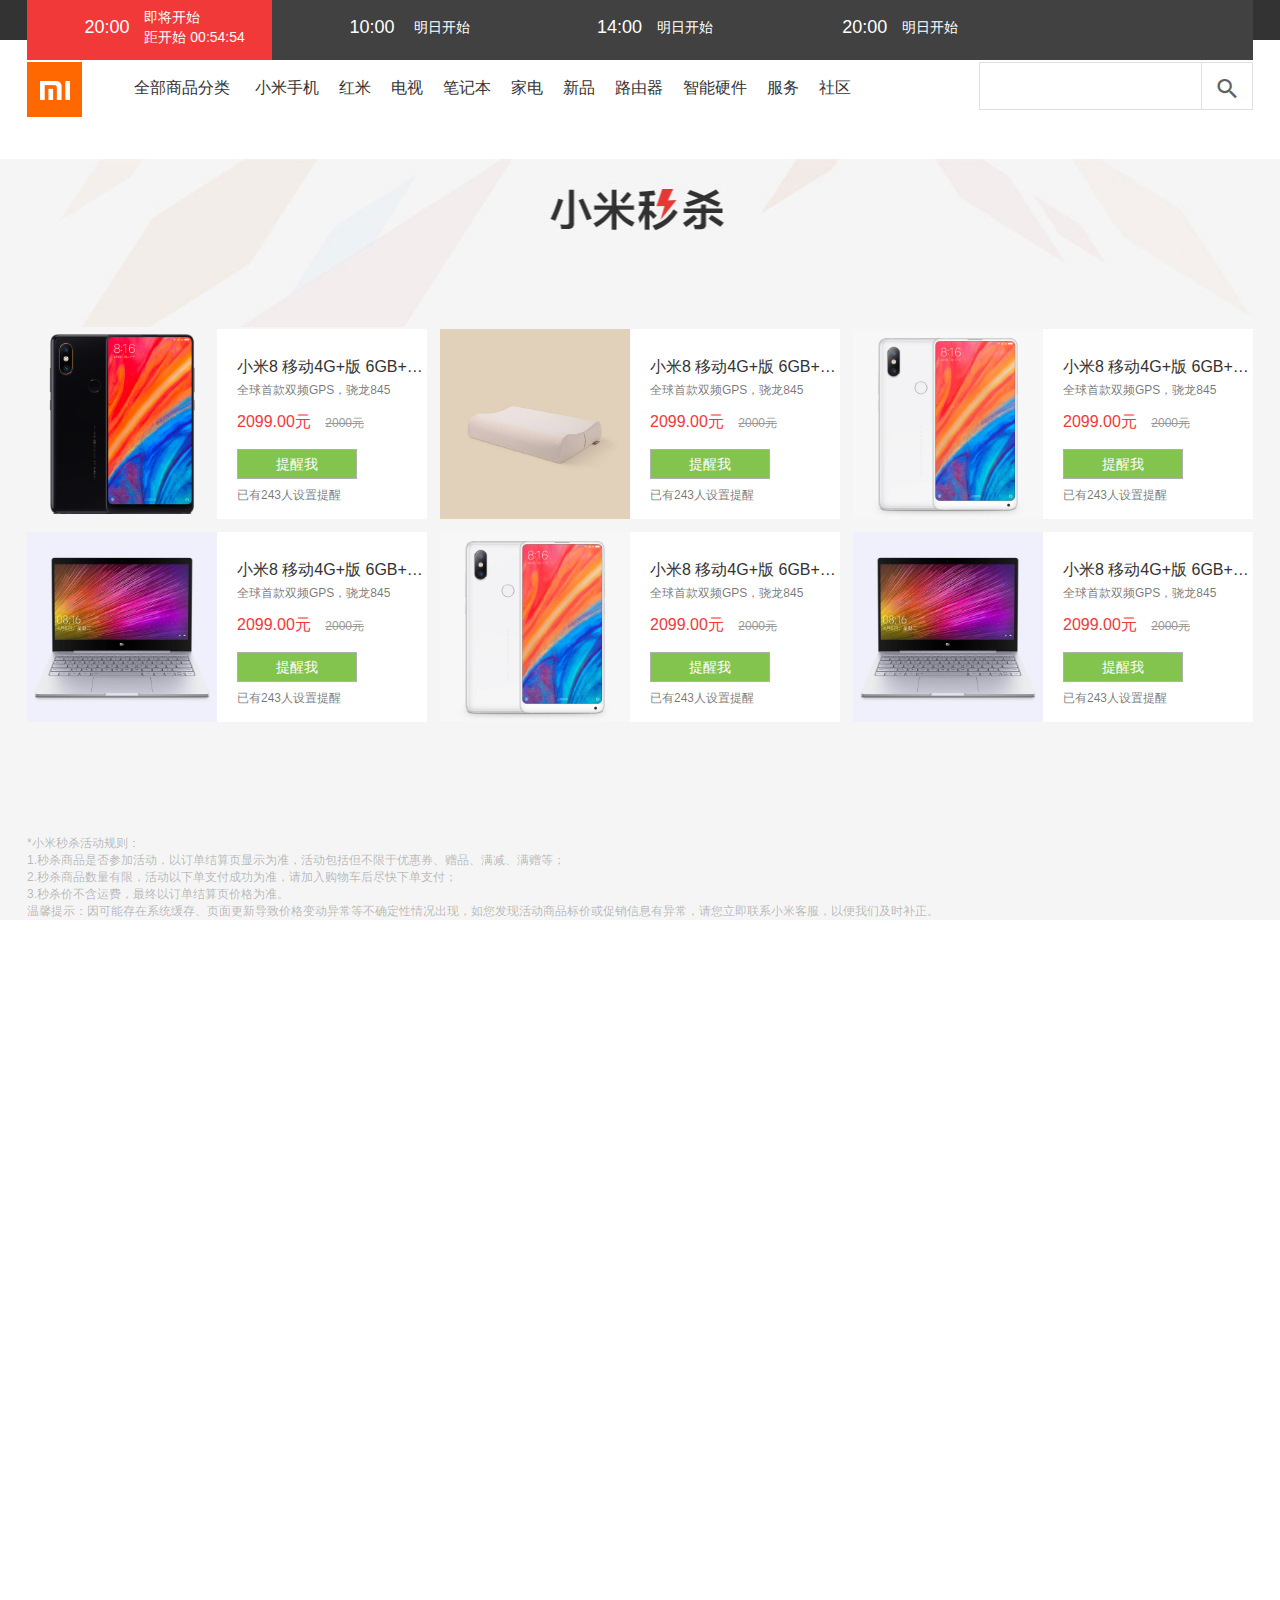
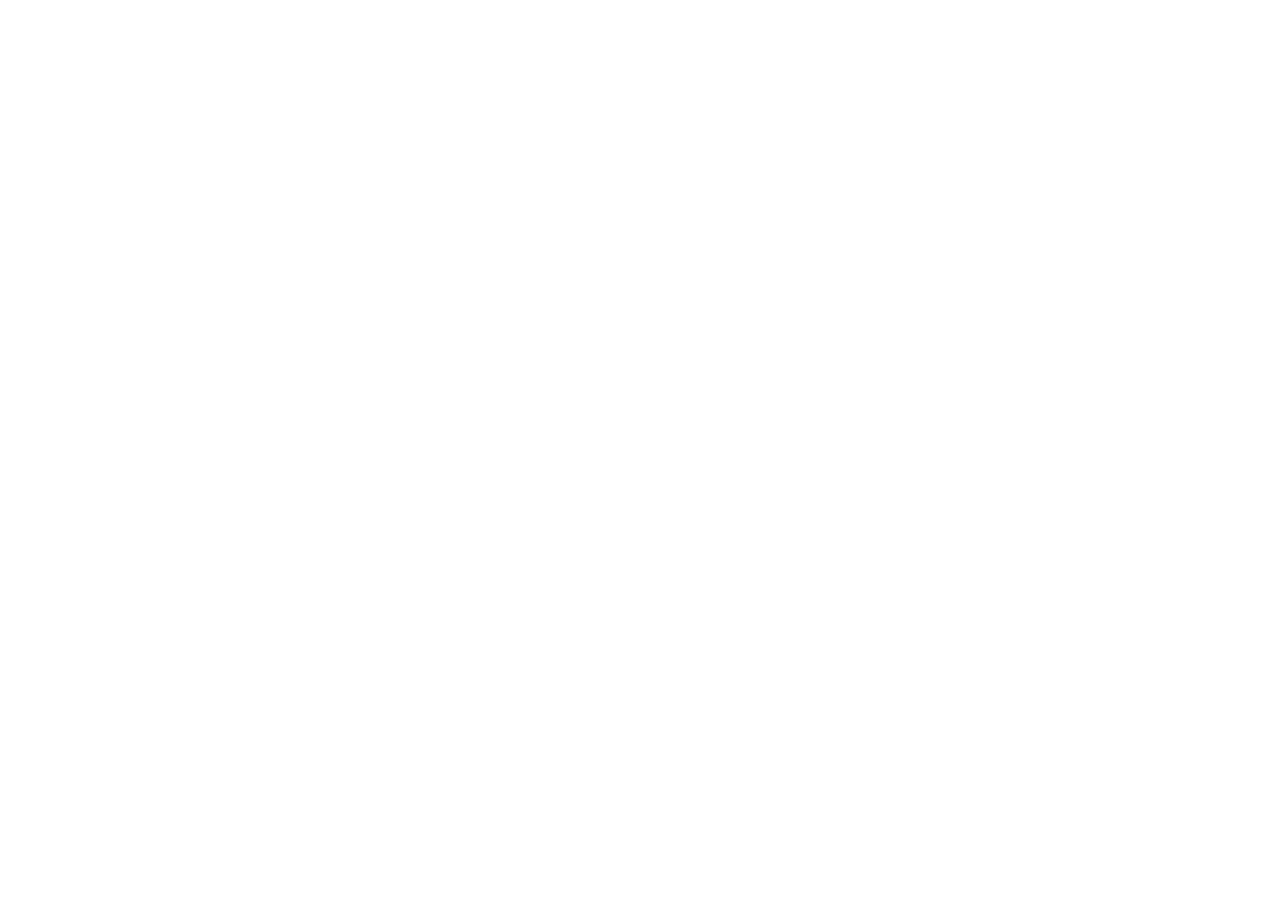
<file: xiaomi-shop/index.html>
<!DOCTYPE html>
<html lang="en">

<head>
    <meta charset="UTF-8">
    <meta name="viewport" content="width=device-width, initial-scale=1.0">
    <meta http-equiv="X-UA-Compatible" content="ie=edge">
    <title>小米商城</title>
    <link href="css/index.css" rel="stylesheet" type="text/css" />
</head>

<body>
    <!--导航栏-->
    <div class="topbar">
        <div class="container">
            <div class="topbar-nav clearfix">
                <a href="#">小米商城</a><span>|</span>
                <a href="">MIUI</a><span>|</span>
                <a href="">IoT</a><span>|</span>
                <a href="">云服务</a><span>|</span>
                <a href="">金融</a><span>|</span>
                <a href="">有品</a><span>|</span>
                <a href="">小爱开放平台</a><span>|</span>
                <a href="">政企服务</a><span>|</span>
                <a href="">资质证照</a><span>|</span>
                <a href="">协议规则</a><span>|</span>
                <a href="">下载app</a><span>|</span>
                <a href="">Select Region</a>
            </div>
            <div class="topbar-info clearfix">
                <a href="">登录</a><span>|</span>
                <a href="">注册</a><span>|</span>
                <a href="" class="sep">消息通知</a>
            </div>
            <div class="topbar-cart clearfix">
                <a href=""><i class="iconfont">&#xe62d;</i>购物车<span>(0)</span></a></div>
        </div>
    </div>
    <!--logo 分类列表  搜索框 -->
    <div class="header">
        <div class="container">
            <div class="header-logo">
                <a href="#" class="rl">小米官网</a>
            </div>
            <div class="header-nav">
                <ul class="nav-list">
                    <li class="nav-category">
                        <a href="">全部商品分类</a></li>
                    <li class="nav-item"><a href="">小米手机</a></li>
                    <li class="nav-item">
                        <a href="">红米</a>
                    </li>
                    <li class="nav-item">
                        <a href="">电视</a>
                    </li>
                    <li class="nav-item">
                        <a href="">笔记本</a>
                    </li>
                    <li class="nav-item">
                        <a href="">家电</a>
                    </li>
                    <li class="nav-item">
                        <a href="">新品</a>
                    </li>
                    <li class="nav-item">
                        <a href="">路由器</a>
                    </li>
                    <li class="nav-item">
                        <a href="">智能硬件</a>
                    </li>
                    <li class="nav-item">
                        <a href="">服务</a>
                    </li>
                    <li class="nav-item">
                        <a href="">社区</a>
                    </li>
                </ul>
            </div>
            <div class="header-search">
                <form action="" class="search-form">
                    <input type="search" name="keyword" class="search-text">
                    <input type="submit" value="&#xe6cf;" class="search-btn iconfont" />
                </form>
            </div>
        </div>
    </div>
    <!--选项卡 及其物品显示-->

    <div class="seckill">
        <div class="seckill-header"></div>
        <div class="container">
            <div id="list-nav" class="seckill-nav seckill-navfixed">
                <ul id="tabs">
                    <li class="active"><em>20:00</em><span><em>即将开始<br/>
                        距开始 00:54:54</em></span></li>
                    <li><em>10:00</em> <span>明日开始</span></li>
                    <li><em>14:00</em><span>明日开始</span> </li>
                    <li><em>20:00 </em><span>明日开始</span></li>
                </ul>
            </div>
        </div>
        <!--商-->
        <div id="lists" class="seckill-goods container">
            <!--第一个列表名对应的列表-->
            <ul class="clearfix active">
                <li>
                    <div class="bg">
                        <img src="img/68190260955234a11b15c5c8124e27cc.jpg" />
                    </div>
                    <div class="info">
                        <a class="name" href=""> 小米8 移动4G+版 6GB+128GB 蓝色</a>
                        <p class="tips">全球首款双频GPS，骁龙845</p>
                        <p class="price">2099.00元 <del>2000元</del></p>
                        <a class="btn" href="">提醒我</a>
                        <p class="person">已有243人设置提醒</p>
                    </div>
                </li>
                <li>
                    <div class="bg">
                        <img src="img/4f90a8831baa2ac6c8c507927fa989af.jpg" />
                    </div>
                    <div class="info">
                        <a class="name" href=""> 小米8 移动4G+版 6GB+128GB 蓝色</a>
                        <p class="tips">全球首款双频GPS，骁龙845</p>
                        <p class="price">2099.00元 <del>2000元</del></p>
                        <a class="btn" href="">提醒我</a>
                        <p class="person">已有243人设置提醒</p>
                    </div>
                </li>
                <li>
                    <div class="bg">
                        <img src="img/53d32c5e55cba00b473b48908c571f02.jpg" />
                    </div>
                    <div class="info">
                        <a class="name" href=""> 小米8 移动4G+版 6GB+128GB 蓝色</a>
                        <p class="tips">全球首款双频GPS，骁龙845</p>
                        <p class="price">2099.00元 <del>2000元</del></p>
                        <a class="btn" href="">提醒我</a>
                        <p class="person">已有243人设置提醒</p>
                    </div>
                </li>
                <li>
                    <div class="bg">
                        <img src="img/d3480d56fd89dc2f80e2ec1653e718d1.jpg" />
                    </div>
                    <div class="info">
                        <a class="name" href=""> 小米8 移动4G+版 6GB+128GB 蓝色</a>
                        <p class="tips">全球首款双频GPS，骁龙845</p>
                        <p class="price">2099.00元 <del>2000元</del></p>
                        <a class="btn" href="">提醒我</a>
                        <p class="person">已有243人设置提醒</p>
                    </div>
                </li>
                <li>
                    <div class="bg">
                        <img src="img/53d32c5e55cba00b473b48908c571f02.jpg" />
                    </div>
                    <div class="info">
                        <a class="name" href=""> 小米8 移动4G+版 6GB+128GB 蓝色</a>
                        <p class="tips">全球首款双频GPS，骁龙845</p>
                        <p class="price">2099.00元 <del>2000元</del></p>
                        <a class="btn" href="">提醒我</a>
                        <p class="person">已有243人设置提醒</p>
                    </div>
                </li>
                <li>
                    <div class="bg">
                        <img src="img/d3480d56fd89dc2f80e2ec1653e718d1.jpg" />
                    </div>
                    <div class="info">
                        <a class="name" href=""> 小米8 移动4G+版 6GB+128GB 蓝色</a>
                        <p class="tips">全球首款双频GPS，骁龙845</p>
                        <p class="price">2099.00元 <del>2000元</del></p>
                        <a class="btn" href="">提醒我</a>
                        <p class="person">已有243人设置提醒</p>
                    </div>
                </li>
            </ul>
            <!--第二个列表名对应的列表-->
            <ul>
                <li>
                    <div class="bg">
                        <img src="img/68190260955234a11b15c5c8124e27cc.jpg" />
                    </div>
                    <div class="info">
                        <a class="name" href=""> 小米8 移动4G+版 6GB+128GB 蓝色</a>
                        <p class="tips">全球首款双频GPS，骁龙845</p>
                        <p class="price">2099.00元 <del>2000元</del></p>
                        <a class="btn" href="">提醒我</a>
                        <p class="person">已有243人设置提醒</p>
                    </div>
                </li>
                <li>
                    <div class="bg">
                        <img src="img/53d32c5e55cba00b473b48908c571f02.jpg" />
                    </div>
                    <div class="info">
                        <a class="name" href=""> 小米8 移动4G+版 6GB+128GB 蓝色</a>
                        <p class="tips">全球首款双频GPS，骁龙845</p>
                        <p class="price">2099.00元 <del>2000元</del></p>
                        <a class="btn" href="">提醒我</a>
                        <p class="person">已有243人设置提醒</p>
                    </div>
                </li>
                <li>
                    <div class="bg">
                        <img src="img/53d32c5e55cba00b473b48908c571f02.jpg" />
                    </div>
                    <div class="info">
                        <a class="name" href=""> 小米8 移动4G+版 6GB+128GB 蓝色</a>
                        <p class="tips">全球首款双频GPS，骁龙845</p>
                        <p class="price">2099.00元 <del>2000元</del></p>
                        <a class="btn" href="">提醒我</a>
                        <p class="person">已有243人设置提醒</p>
                    </div>
                </li>
                <li>
                    <div class="bg">
                        <img src="img/d3480d56fd89dc2f80e2ec1653e718d1.jpg" />
                    </div>
                    <div class="info">
                        <a class="name" href=""> 小米8 移动4G+版 6GB+128GB 蓝色</a>
                        <p class="tips">全球首款双频GPS，骁龙845</p>
                        <p class="price">2099.00元 <del>2000元</del></p>
                        <a class="btn" href="">提醒我</a>
                        <p class="person">已有243人设置提醒</p>
                    </div>
                </li>
                <li>
                    <div class="bg">
                        <img src="img/53d32c5e55cba00b473b48908c571f02.jpg" />
                    </div>
                    <div class="info">
                        <a class="name" href=""> 小米8 移动4G+版 6GB+128GB 蓝色</a>
                        <p class="tips">全球首款双频GPS，骁龙845</p>
                        <p class="price">2099.00元 <del>2000元</del></p>
                        <a class="btn" href="">提醒我</a>
                        <p class="person">已有243人设置提醒</p>
                    </div>
                </li>
                <li>
                    <div class="bg">
                        <img src="img/d3480d56fd89dc2f80e2ec1653e718d1.jpg" />
                    </div>
                    <div class="info">
                        <a class="name" href=""> 小米8 移动4G+版 6GB+128GB 蓝色</a>
                        <p class="tips">全球首款双频GPS，骁龙845</p>
                        <p class="price">2099.00元 <del>2000元</del></p>
                        <a class="btn" href="">提醒我</a>
                        <p class="person">已有243人设置提醒</p>
                    </div>
                </li>
            </ul>
            <!--第三个列表名对应的列表-->
            <ul>
                <li>
                    <div class="bg">
                        <img src="img/68190260955234a11b15c5c8124e27cc.jpg" />
                    </div>
                    <div class="info">
                        <a class="name" href=""> 小米8 移动4G+版 6GB+128GB 蓝色</a>
                        <p class="tips">全球首款双频GPS，骁龙845</p>
                        <p class="price">2099.00元 <del>2000元</del></p>
                        <a class="btn" href="">提醒我</a>
                        <p class="person">已有243人设置提醒</p>
                    </div>
                </li>
                <li>
                    <div class="bg">
                        <img src="img/4f90a8831baa2ac6c8c507927fa989af.jpg" />
                    </div>
                    <div class="info">
                        <a class="name" href=""> 小米8 移动4G+版 6GB+128GB 蓝色</a>
                        <p class="tips">全球首款双频GPS，骁龙845</p>
                        <p class="price">2099.00元 <del>2000元</del></p>
                        <a class="btn" href="">提醒我</a>
                        <p class="person">已有243人设置提醒</p>
                    </div>
                </li>
                <li>
                    <div class="bg">
                        <img src="img/53d32c5e55cba00b473b48908c571f02.jpg" />
                    </div>
                    <div class="info">
                        <a class="name" href=""> 小米8 移动4G+版 6GB+128GB 蓝色</a>
                        <p class="tips">全球首款双频GPS，骁龙845</p>
                        <p class="price">2099.00元 <del>2000元</del></p>
                        <a class="btn" href="">提醒我</a>
                        <p class="person">已有243人设置提醒</p>
                    </div>
                </li>
                <li>
                    <div class="bg">
                        <img src="img/d3480d56fd89dc2f80e2ec1653e718d1.jpg" />
                    </div>
                    <div class="info">
                        <a class="name" href=""> 小米8 移动4G+版 6GB+128GB 蓝色</a>
                        <p class="tips">全球首款双频GPS，骁龙845</p>
                        <p class="price">2099.00元 <del>2000元</del></p>
                        <a class="btn" href="">提醒我</a>
                        <p class="person">已有243人设置提醒</p>
                    </div>
                </li>
                <li>
                    <div class="bg">
                        <img src="img/d3480d56fd89dc2f80e2ec1653e718d1.jpg" />
                    </div>
                    <div class="info">
                        <a class="name" href=""> 小米8 移动4G+版 6GB+128GB 蓝色</a>
                        <p class="tips">全球首款双频GPS，骁龙845</p>
                        <p class="price">2099.00元 <del>2000元</del></p>
                        <a class="btn" href="">提醒我</a>
                        <p class="person">已有243人设置提醒</p>
                    </div>
                </li>
                <li>
                    <div class="bg">
                        <img src="img/d3480d56fd89dc2f80e2ec1653e718d1.jpg" />
                    </div>
                    <div class="info">
                        <a class="name" href=""> 小米8 移动4G+版 6GB+128GB 蓝色</a>
                        <p class="tips">全球首款双频GPS，骁龙845</p>
                        <p class="price">2099.00元 <del>2000元</del></p>
                        <a class="btn" href="">提醒我</a>
                        <p class="person">已有243人设置提醒</p>
                    </div>
                </li>
            </ul>
            <!--第四个列表名对应的列表-->
            <ul>
                <li>
                    <div class="bg">
                        <img src="img/4f90a8831baa2ac6c8c507927fa989af.jpg" />
                    </div>
                    <div class="info">
                        <a class="name" href=""> 小米8 移动4G+版 6GB+128GB 蓝色</a>
                        <p class="tips">全球首款双频GPS，骁龙845</p>
                        <p class="price">2099.00元 <del>2000元</del></p>
                        <a class="btn" href="">提醒我</a>
                        <p class="person">已有243人设置提醒</p>
                    </div>
                </li>
                <li>
                    <div class="bg">
                        <img src="img/4f90a8831baa2ac6c8c507927fa989af.jpg" />
                    </div>
                    <div class="info">
                        <a class="name" href=""> 小米8 移动4G+版 6GB+128GB 蓝色</a>
                        <p class="tips">全球首款双频GPS，骁龙845</p>
                        <p class="price">2099.00元 <del>2000元</del></p>
                        <a class="btn" href="">提醒我</a>
                        <p class="person">已有243人设置提醒</p>
                    </div>
                </li>
                <li>
                    <div class="bg">
                        <img src="img/4f90a8831baa2ac6c8c507927fa989af.jpg" />
                    </div>
                    <div class="info">
                        <a class="name" href=""> 小米8 移动4G+版 6GB+128GB 蓝色</a>
                        <p class="tips">全球首款双频GPS，骁龙845</p>
                        <p class="price">2099.00元 <del>2000元</del></p>
                        <a class="btn" href="">提醒我</a>
                        <p class="person">已有243人设置提醒</p>
                    </div>
                </li>
                <li>
                    <div class="bg">
                        <img src="img/4f90a8831baa2ac6c8c507927fa989af.jpg" />
                    </div>
                    <div class="info">
                        <a class="name" href=""> 小米8 移动4G+版 6GB+128GB 蓝色</a>
                        <p class="tips">全球首款双频GPS，骁龙845</p>
                        <p class="price">2099.00元 <del>2000元</del></p>
                        <a class="btn" href="">提醒我</a>
                        <p class="person">已有243人设置提醒</p>
                    </div>
                </li>
                <li>
                    <div class="bg">
                        <img src="img/53d32c5e55cba00b473b48908c571f02.jpg" />
                    </div>
                    <div class="info">
                        <a class="name" href=""> 小米8 移动4G+版 6GB+128GB 蓝色</a>
                        <p class="tips">全球首款双频GPS，骁龙845</p>
                        <p class="price">2099.00元 <del>2000元</del></p>
                        <a class="btn" href="">提醒我</a>
                        <p class="person">已有243人设置提醒</p>
                    </div>
                </li>
                <li>
                    <div class="bg">
                        <img src="img/d3480d56fd89dc2f80e2ec1653e718d1.jpg" />
                    </div>
                    <div class="info">
                        <a class="name" href=""> 小米8 移动4G+版 6GB+128GB 蓝色</a>
                        <p class="tips">全球首款双频GPS，骁龙845</p>
                        <p class="price">2099.00元 <del>2000元</del></p>
                        <a class="btn" href="">提醒我</a>
                        <p class="person">已有243人设置提醒</p>
                    </div>
                </li>
            </ul>
            <!--第五个列表名对应的列表-->
            <ul>
                <li>
                    <div class="bg">
                        <img src="img/68190260955234a11b15c5c8124e27cc.jpg" />
                    </div>
                    <div class="info">
                        <a class="name" href=""> 小米8 移动4G+版 6GB+128GB 蓝色</a>
                        <p class="tips">全球首款双频GPS，骁龙845</p>
                        <p class="price">2099.00元 <del>2000元</del></p>
                        <a class="btn" href="">提醒我</a>
                        <p class="person">已有243人设置提醒</p>
                    </div>
                </li>
                <li>
                    <div class="bg">
                        <img src="img/4f90a8831baa2ac6c8c507927fa989af.jpg" />
                    </div>
                    <div class="info">
                        <a class="name" href=""> 小米8 移动4G+版 6GB+128GB 蓝色</a>
                        <p class="tips">全球首款双频GPS，骁龙845</p>
                        <p class="price">2099.00元 <del>2000元</del></p>
                        <a class="btn" href="">提醒我</a>
                        <p class="person">已有243人设置提醒</p>
                    </div>
                </li>
                <li>
                    <div class="bg">
                        <img src="img/53d32c5e55cba00b473b48908c571f02.jpg" />
                    </div>
                    <div class="info">
                        <a class="name" href=""> 小米8 移动4G+版 6GB+128GB 蓝色</a>
                        <p class="tips">全球首款双频GPS，骁龙845</p>
                        <p class="price">2099.00元 <del>2000元</del></p>
                        <a class="btn" href="">提醒我</a>
                        <p class="person">已有243人设置提醒</p>
                    </div>
                </li>
                <li>
                    <div class="bg">
                        <img src="img/d3480d56fd89dc2f80e2ec1653e718d1.jpg" />
                    </div>
                    <div class="info">
                        <a class="name" href=""> 小米8 移动4G+版 6GB+128GB 蓝色</a>
                        <p class="tips">全球首款双频GPS，骁龙845</p>
                        <p class="price">2099.00元 <del>2000元</del></p>
                        <a class="btn" href="">提醒我</a>
                        <p class="person">已有243人设置提醒</p>
                    </div>
                </li>
                <li>
                    <div class="bg">
                        <img src="img/53d32c5e55cba00b473b48908c571f02.jpg" />
                    </div>
                    <div class="info">
                        <a class="name" href=""> 小米8 移动4G+版 6GB+128GB 蓝色</a>
                        <p class="tips">全球首款双频GPS，骁龙845</p>
                        <p class="price">2099.00元 <del>2000元</del></p>
                        <a class="btn" href="">提醒我</a>
                        <p class="person">已有243人设置提醒</p>
                    </div>
                </li>
                <li>
                    <div class="bg">
                        <img src="img/d3480d56fd89dc2f80e2ec1653e718d1.jpg" />
                    </div>
                    <div class="info">
                        <a class="name" href=""> 小米8 移动4G+版 6GB+128GB 蓝色</a>
                        <p class="tips">全球首款双频GPS，骁龙845</p>
                        <p class="price">2099.00元 <del>2000元</del></p>
                        <a class="btn" href="">提醒我</a>
                        <p class="person">已有243人设置提醒</p>
                    </div>
                </li>
            </ul>
        </div>
        <p class=" container skillnotic">
            *小米秒杀活动规则： <br/> 1.秒杀商品是否参加活动，以订单结算页显示为准，活动包括但不限于优惠券、赠品、满减、满赠等；
            <br/> 2.秒杀商品数量有限，活动以下单支付成功为准，请加入购物车后尽快下单支付；
            <br/> 3.秒杀价不含运费，最终以订单结算页价格为准。
            <br/> 温馨提示：因可能存在系统缓存、页面更新导致价格变动异常等不确定性情况出现，如您发现活动商品标价或促销信息有异常，请您立即联系小米客服，以便我们及时补正。
            <br/>
        </p>
    </div>


    <script src="js/index.js"></script>
</body>

</html>
</file>
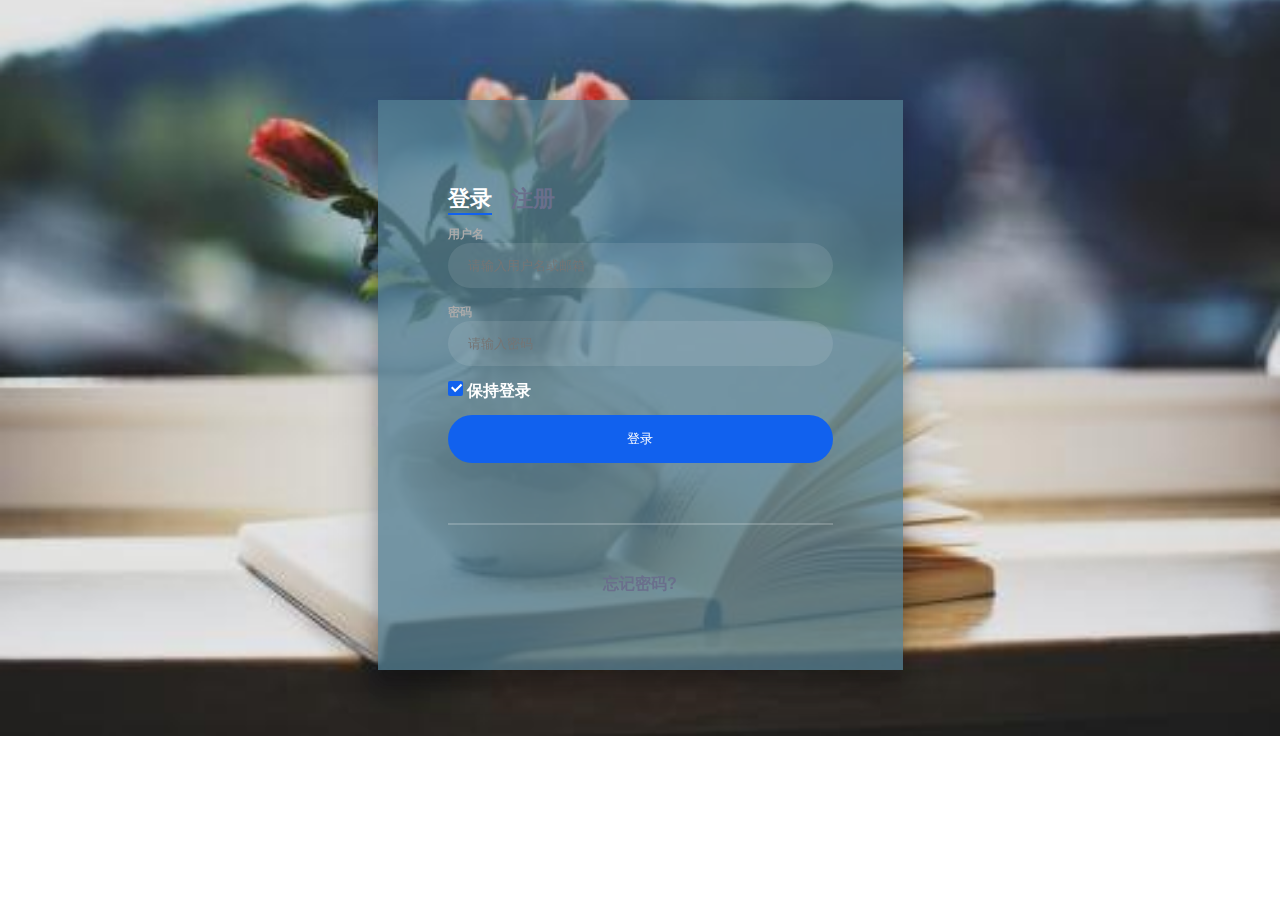
<file: miao/login_register.html>
﻿<!doctype html>
<html lang="zh">

<head>
    <meta charset="UTF-8">
    <meta http-equiv="X-UA-Compatible" content="IE=edge,chrome=1">
    <meta name="viewport" content="width=device-width, initial-scale=1.0">
    <title>用户登录注册界面</title>

    <link rel="stylesheet" type="text/css" href="css/login_register.css">
    <link rel="stylesheet" href="css/test_ma.css">
    <style>
        #msg {
            width: 100%;
            line-height: 40px;
            font-size: 14px;
            text-align: center;
        }
    </style>

</head>

<body>

    <div class="jq22-container" style="padding-top:100px">
        <div class="login-wrap">
            <div class="login-html">
                <input id="tab-1" type="radio" name="tab" class="sign-in" checked><label for="tab-1"
                    class="tab">登录</label>
                <input id="tab-2" type="radio" name="tab" class="sign-up"><label for="tab-2" class="tab">注册</label>
                <div class="login-form">
                    <form>
                        <div class="sign-in-htm">
                            <div class="group">
                                <label for="user" class="label">用户名</label>
                                <input id="username" name="username" type="text" class="input" placeholder="请输入用户名或邮箱">
                                <div id="judgename"></div>
                            </div>
                            <div class="group">
                                <label for="pass" class="label">密码</label>
                                <input id="password" type="password" class="input" data-type="password"
                                    placeholder="请输入密码">
                            </div>
                            <div class="group">
                                <div class="container">
                                    <div id="captcha" style="position: relative" data-type="password"></div>
                                    <div id="msg"></div>
                                </div>
                            </div>
                            <div class="group">
                                <input id="check" type="checkbox" class="check" checked>
                                <label for="check"><span class="icon"></span> 保持登录</label>
                            </div>
                            <div class="group">
                                <input type="button" class="button" value="登录" onClick="sub()">
                            </div>
                            <div class="hr"></div>
                            <div class="foot-lnk">
                                <a href="#forgot">忘记密码?</a>
                            </div>
                        </div>
                    </form>
                    <form>
                        <div class="sign-up-htm">
                            <div class="group">
                                <label for="user" class="label">用户名</label>
                                <input id="user" type="text" class="input">
                                <div>123</div>
                            </div>
                            <div class="group">
                                <label for="pass" class="label">密码</label>
                                <input id="pass" type="password" class="input" data-type="password">
                            </div>
                            <div class="group">
                                <label for="pass_a" class="label">重复密码</label>
                                <input id="pass_a" type="password" class="input" data-type="password">
                            </div>
                            <div class="group">
                                <label for="qq" class="label">QQ</label>
                                <input id="qq" type="text" class="input">
                            </div>
                            <div class="group" id="qq-ma" style="display: none">
                                <input id="ma" type="text" class="input1">
                                <a href="" class="test-ma">发送验证码</a>
                            </div>
                            <div class="group">
                                <a href="register.html"><input type="submit" class="button" value="注册"></a>
                            </div>
                            <div class="hr"></div>
                            
                        </div>
                    </form>
                </div>
            </div>
        </div>
    </div>
    <script src="js/jquery.min.js"></script>
    <script src="js/test_ma.js"></script>
    <script>
        $("#username").blur(
            function () {
                $("#judgename")[0].innerHTML = "该用户名已经存在";
            }
        );

        $("#qq").focus(
            function(){
                $("#qq-ma").css("display","block");
            }
        );
        $("#qq").blur(
            function(){
                $("#qq-ma").css("display","none");
            }
        );
    </script>


</body>

</html>
</file>
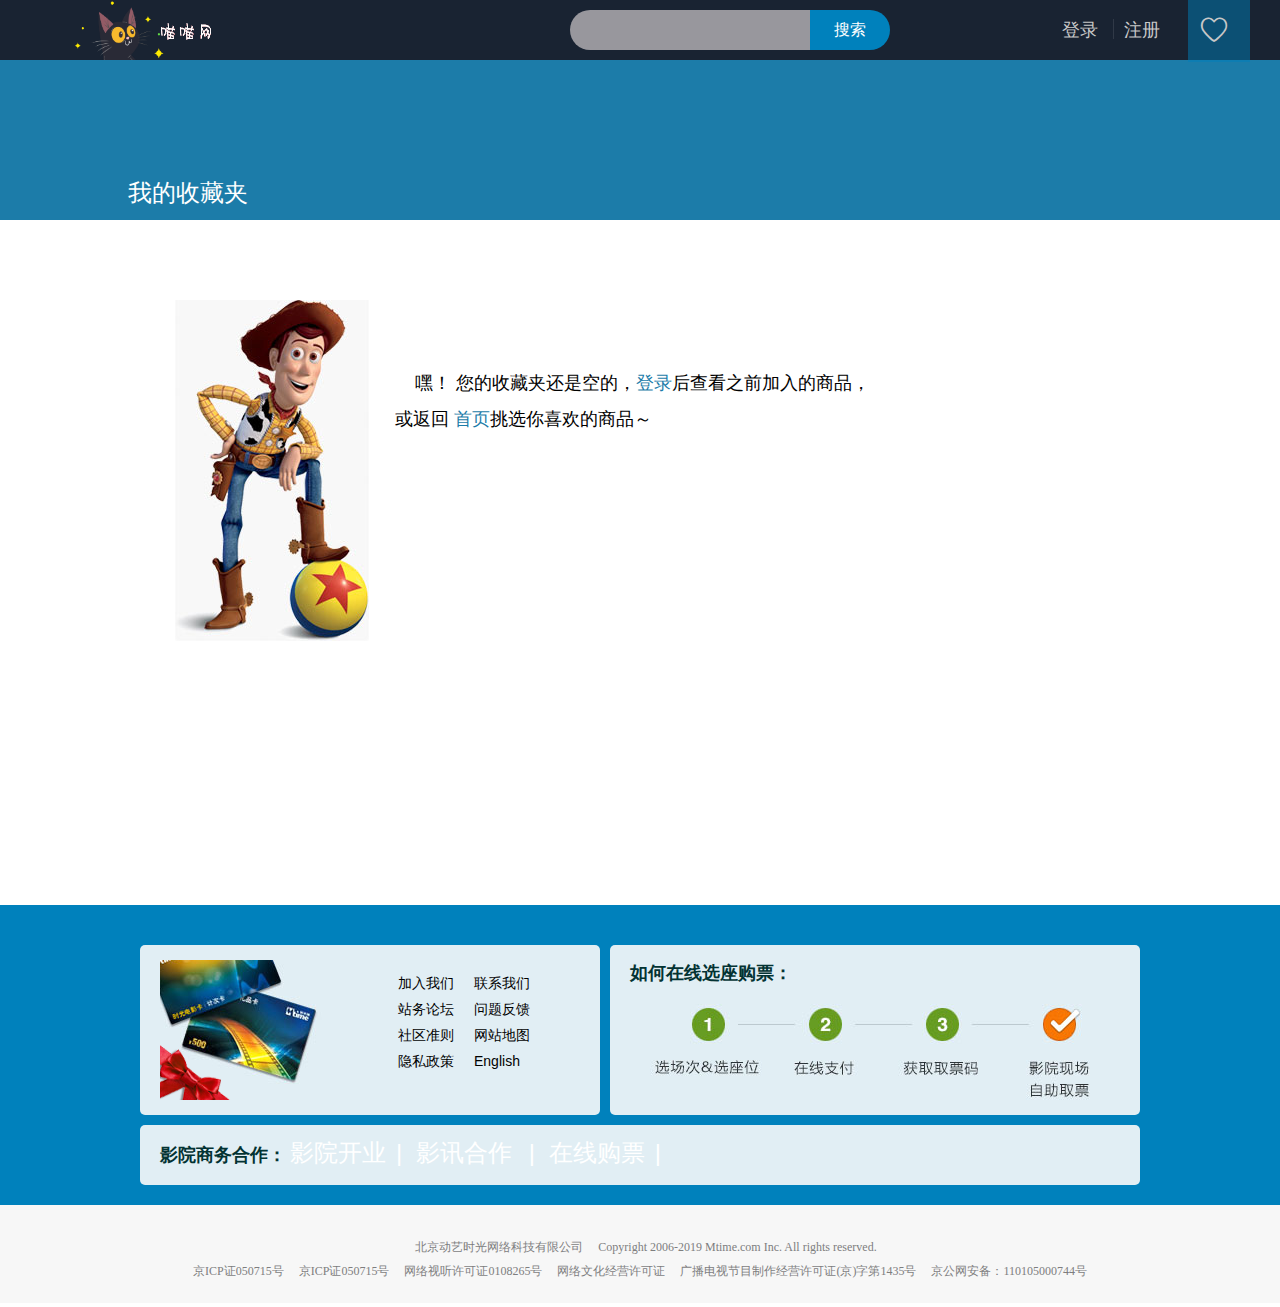
<file: miao/love.html>
<!DOCTYPE html>
<html lang="en">

<head>
    <meta charset="UTF-8">
    <meta name="viewport" content="width=device-width, initial-scale=1.0">
    <meta http-equiv="X-UA-Compatible" content="ie=edge">
    <title>cart</title>
    <link rel="stylesheet" href="css/head_bottom.css">

    <style>
        .trade_head {
            background: #1c7ca9;
            height: 160px;
            width: 100%;
            position: relative;
        }
        
        .trade_head .container {
            width: 80%;
            height: 30px;
            position: absolute;
            bottom: 10px;
            left: 10%;
        }
        
        .container span {
            font-size: 24px;
            color: #fff;
            line-height: 26px;
        }
        
        .cart_none {
            position: relative;
            zoom: 1;
            padding: 80px 0 0 395px;
            min-height: 545px;
            font-size: 18px;
        }
        
        .cart_none .img {
            background: url("images/tipimg.jpg") no-repeat -355px 0;
            width: 194px;
            min-height: 341px;
            position: absolute;
            left: 175px;
            top: 80px;
        }
        
        .cart_none p {
            padding-top: 65px;
            line-height: 2em;
        }
        
        .cart_none p a {
            color: #1c7ca9;
        }
    </style>
</head>

<body>
    <!--导航-->
    <div class="header-top clearfix" id="top-fix">

        <div class="header-logo fl">
            <a href="index1.html">
                <img src="images/cat.png" width="160px" height="170px">
            </a>
        </div>
        <div class="head-font">
            <img src="images/head-font.png" width="260px" height="62px" />
        </div>
        <div class="header-search fl clearfix">
            <div class="search-drop" id="search_drop">

            </div>

            <div class="txt-input fl">
                <input type="text" id="text_input">
            </div>
            <a href="search.html">搜索</a>
        </div>

        <div class="header-nav fr clearfix">
            <a href="login_register.html">
               登录
           </a>
            <em></em>
            <a href="login_register.html">注册</a>
            <div class="head-cart">
                <a>
                    <span class="iconfont" style="font-size:30px;">&#xe65d;</span>
                </a>
            </div>
        </div>

    </div>
    <!--love-->
    <div class="trade_head">
        <div class="container">
            <span>我的收藏夹</span>
        </div>
    </div>
    <div class="cart_none">
        <span class="img"></span>
        <p>&nbsp;&nbsp;&nbsp;&nbsp嘿！ 您的收藏夹还是空的，<a>登录</a>后查看之前加入的商品，<br/> 或返回
            <a>首页</a>挑选你喜欢的商品～</p>
    </div>

    <div class="bottom clearfix">
        <div class="container">
            <div class="filmtipbox first">
                <div class="moviecard">
                    <div class="cardbg"></div>
                    <div class="cardbg1"></div>
                    <div class="tipinfo">
                        <ul>
                            <li>加入我们</li>
                            <li>站务论坛</li>
                            <li>社区准则</li>
                            <li>隐私政策</li>

                        </ul>
                        <ul>
                            <li>联系我们</li>
                            <li>问题反馈</li>
                            <li>网站地图</li>
                            <li>English</li>
                        </ul>
                    </div>
                </div>
            </div>
            <div class="filmtipbox">
                <h2>如何在线选座购票：</h2>
                <p></p>
            </div>
            <div class="filmtipbox filmtipbottom">
                <b>影院商务合作：</b>
                <span>影院开业</span><span class="mline">|</span>
                <span>影讯合作 </span><span class="mline">|</span>
                <span> 在线购票</span><span class="mline">|</span>
            </div>
        </div>
    </div>
    <div class="db_foot clearfix">
        <p>
            <span class="mr12 ml12">北京动艺时光网络科技有限公司</span> Copyright 2006-2019 Mtime.com Inc. All rights reserved.
            <br/>
            <span class="mr12">京ICP证050715号</span>
            <span class="mr12">京ICP证050715号</span>
            <span class="mr12">网络视听许可证0108265号</span>
            <span class="mr12">网络文化经营许可证</span>
            <span class="mr12">广播电视节目制作经营许可证(京)字第1435号</span>
            <span>京公网安备：110105000744号</span>
        </p>
    </div>
    <script src="js/index1.js"></script>
</body>

</html>
</file>
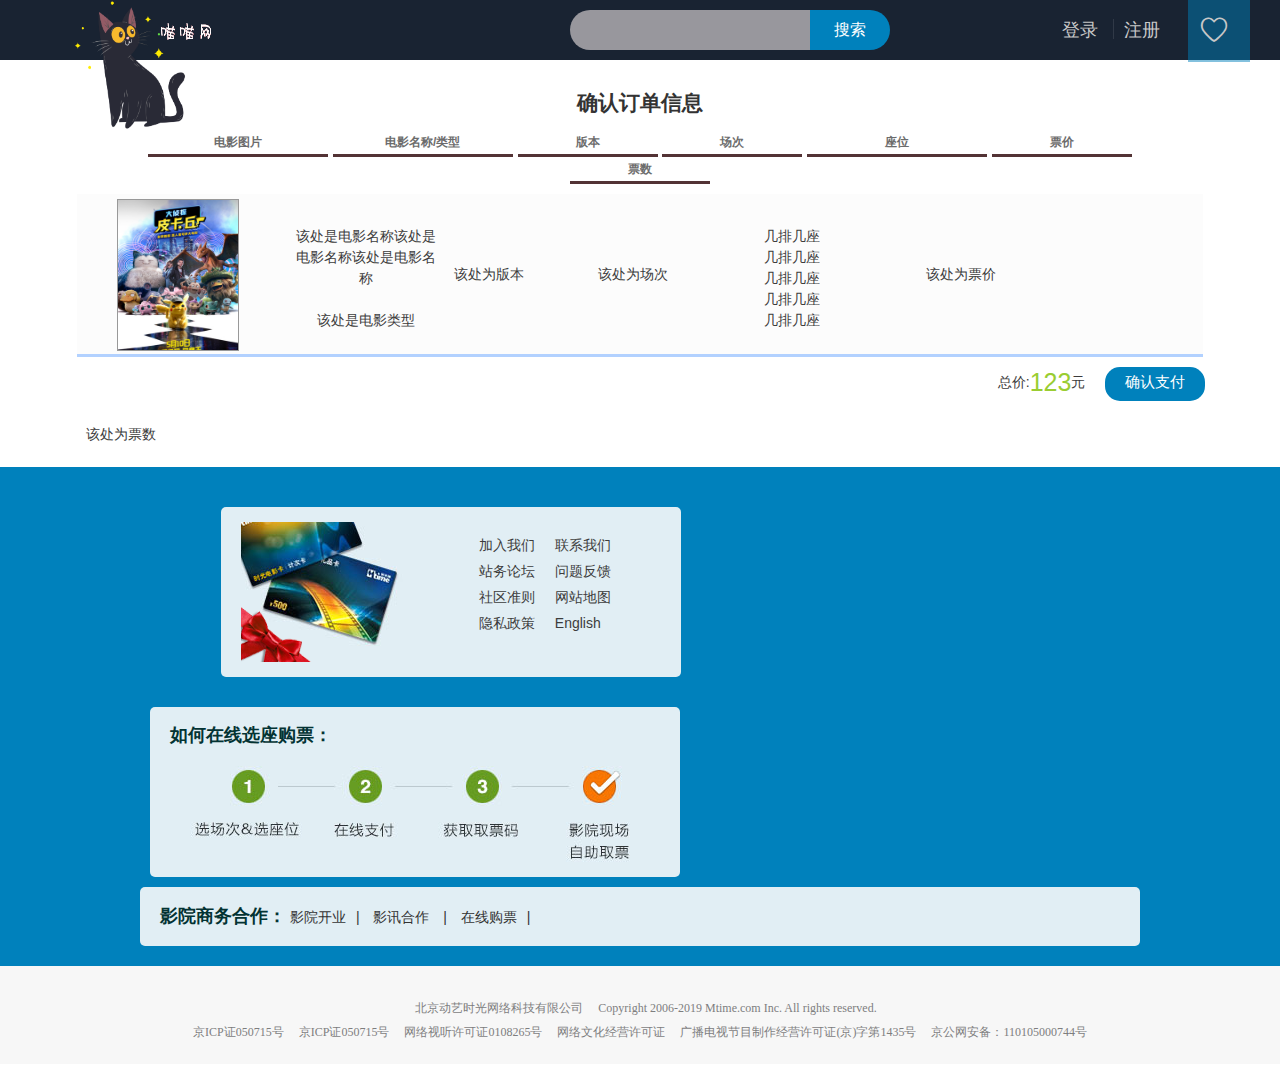
<file: miao/order.html>
<!DOCTYPE html>
<html lang="en">

<head>
    <meta charset="UTF-8">
    <meta name="viewport" content="width=device-width, initial-scale=1.0">
    <meta http-equiv="X-UA-Compatible" content="ie=edge">
    <title>order</title>
    <link rel="stylesheet" href="css/head_bottom.css">
    <link rel="stylesheet" href="css/order.css">
</head>

<body>
    <!-- 导航 -->
    <div class="header-top clearfix" id="top-fix">

        <div class="header-logo fl">
            <a href="index1.html">
                <img src="images/cat.png" width="160px" height="170px">
            </a>
        </div>
        <div class="head-font">
            <img src="images/head-font.png" width="260px" height="62px" />
        </div>
        <div class="header-search fl clearfix">
            <div class="search-drop" id="search_drop">

            </div>

            <div class="txt-input fl">
                <input type="text" id="text_input">
            </div>
            <a href="search.html">搜索</a>
        </div>

        <div class="header-nav fr clearfix">
            <a href="login_register.html">
                登录
            </a>
            <em></em>
            <a href="login_register.html">注册</a>
            <div class="head-cart">
                <a href="love.html">
                    <span class="iconfont" style="font-size:30px;">&#xe65d;</span>
                </a>
            </div>
        </div>

    </div>

    <!-- order  -->
    <div class="order-confirmOrder">
        <div class="order-orderDesc">
            <h2 class="buy-th-title">
                确认订单信息
            </h2>
            <div class="buy-th">
                <div class="buy-td td-0">电影图片</div>
                <div class="buy-td td-1">电影名称/类型</div>
                <div class="buy-td td-2">版本</div>
                <div class="buy-td td-3">场次</div>
                <div class="buy-td td-4">座位</div>
                <div class="buy-td td-5">票价</div>
                <div class="buy-td td-6">票数</div>
            </div>
        </div>
        <!-- 订单信息 -->
        <div class="order-order">
            <div class="order-item">
                <div class="item-big">
                    <div class="big1">
                        <img src="images/105806.73235069_270X360X4.jpg" width="120px" height="150px"
                            style="border: 1px solid #999999;" />
                    </div>
                </div>
                <div class="item-big">
                    <div class="big2">

                        <span>该处是电影名称该处是电影名称该处是电影名称</span>

                        <br />
                        <span>该处是电影类型</span>


                    </div>
                </div>
                <div class="item-sml">
                    <div class="sml">
                        <span>该处为版本</span>
                    </div>
                </div>
                <div class="item-sml">
                    <div class="sml">
                        <span>该处为场次</span>
                    </div>
                </div>
                <div class="item-big">
                    <div class="big2">
                        <ul>
                            <li>几排几座</li>
                            <li>几排几座</li>
                            <li>几排几座</li>
                            <li>几排几座</li>
                            <li>几排几座</li>
                        </ul>
                    </div>
                </div>
                <div class="item-sml">
                    <div class="sml">
                        <span>该处为票价</span>
                    </div>
                </div>
                <div class="item-sml">
                    <div class="sml">
                        <span>该处为票数</span>
                    </div>
                </div>
            </div>

        </div>

        <div class="buying">
            <div class="posi">
                <span class="price">总价:</span>
                <span class="price-num">123</span>
                <span class="price">元</span>
                <a href="">确认支付</a>
            </div>
        </div>

    </div>
    <!-- ｂｏｔｔｏｍ -->
    <div class="bottom clearfix">
        <div class="container">
            <div class="filmtipbox first">
                <div class="moviecard">
                    <div class="cardbg"></div>
                    <div class="cardbg1"></div>
                    <div class="tipinfo">
                        <ul>
                            <li>加入我们</li>
                            <li>站务论坛</li>
                            <li>社区准则</li>
                            <li>隐私政策</li>

                        </ul>
                        <ul>
                            <li>联系我们</li>
                            <li>问题反馈</li>
                            <li>网站地图</li>
                            <li>English</li>
                        </ul>
                    </div>
                </div>
            </div>
            <div class="filmtipbox">
                <h2>如何在线选座购票：</h2>
                <p></p>
            </div>
            <div class="filmtipbox filmtipbottom">
                <b>影院商务合作：</b>
                <span>影院开业</span><span class="mline">|</span>
                <span>影讯合作 </span><span class="mline">|</span>
                <span> 在线购票</span><span class="mline">|</span>
            </div>
        </div>
    </div>
    <div class="db_foot clearfix">
        <p>
            <span class="mr12 ml12">北京动艺时光网络科技有限公司</span> Copyright 2006-2019 Mtime.com Inc. All rights reserved.
            <br />
            <span class="mr12">京ICP证050715号</span>
            <span class="mr12">京ICP证050715号</span>
            <span class="mr12">网络视听许可证0108265号</span>
            <span class="mr12">网络文化经营许可证</span>
            <span class="mr12">广播电视节目制作经营许可证(京)字第1435号</span>
            <span>京公网安备：110105000744号</span>
        </p>
    </div>
</body>

</html>
</file>
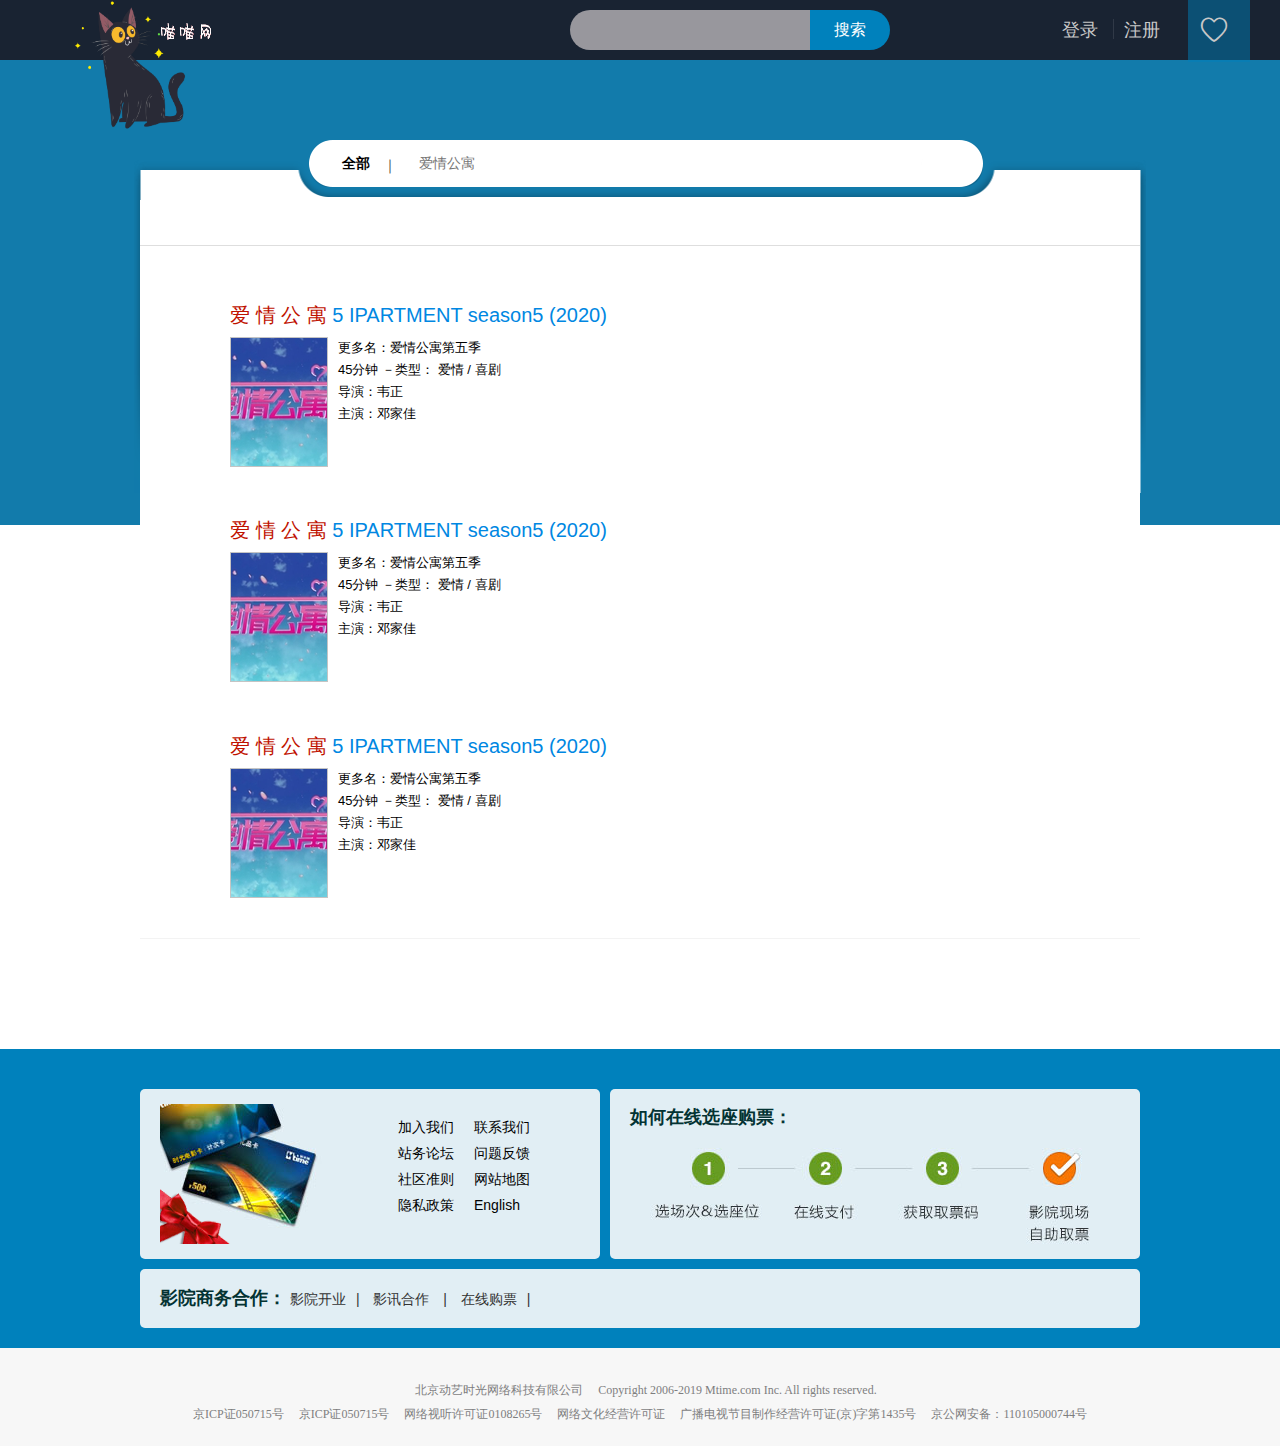
<file: miao/search.html>
<!DOCTYPE html>
<html lang="en">

<head>
    <meta charset="UTF-8">
    <meta name="viewport" content="width=device-width, initial-scale=1.0">
    <meta http-equiv="X-UA-Compatible" content="ie=edge">
    <title>search</title>
    <link rel="stylesheet" href="css/head_bottom.css">
    <link rel="stylesheet" href="css/search.css">
</head>

<body>
    <!--导航-->
    <div class="header-top clearfix" id="top-fix">

        <div class="header-logo fl">
            <a href="index1.html">
                <img src="images/cat.png" width="160px" height="170px">
            </a>
        </div>
        <div class="head-font">
            <img src="images/head-font.png" width="260px" height="62px" />
        </div>
        <div class="header-search fl clearfix">
            <div class="search-drop" id="search_drop">

            </div>

            <div class="txt-input fl">
                <input type="text" id="text_input">
            </div>
            <a href="search.html">搜索</a>
        </div>

        <div class="header-nav fr clearfix">
            <a href="login_register.html">
           登录
       </a>
            <em></em>
            <a href="login_register.html">注册</a>
            <div class="head-cart">
                <a>
                    <span class="iconfont" style="font-size:30px;">&#xe65d;</span>
                </a>
            </div>
        </div>

    </div>
    <div class="newsearch">
        <div class="nsearch_color"></div>
        <div class="nsearch_mid">

            <div class="nsearch_bg">
                <div class="nsearch_info">
                    <div class="topsearch">
                        <div class="searchshadow">
                            <div class="selctsearch">
                                <strong>全部</strong>
                                <span>｜</span>
                            </div>
                            <div class="selectshow"></div>
                            <input type="text" class="text" placeholder="爱情公寓" />
                            <input type="button" class="button" />
                        </div>
                    </div>
                </div>
                <div class="nsearch_con">
                    <div class="nsearch_tab">
                    </div>
                    <div class="nsearch_other">
                        <ul class="other_list">
                            <li>
                                <h3>
                                    <a href="upcoming_info.html">
                                        <span>爱</span>
                                        <span>情</span>
                                        <span>公</span>
                                        <span>寓</span> 5 IPARTMENT season5 (2020)
                                    </a>
                                </h3>
                                <div class="other_mid clearfix  ">
                                    <a class="pic">
                                        <img src="images/155315.89101835_96X128.jpg" alt="爱情公寓5 IPARTMENT season5 (2020)" />
                                    </a>
                                    <div class="other_txt">
                                        <p>更多名：爱情公寓第五季</p>
                                        <p>45分钟 －类型： 爱情 / 喜剧</p>
                                        <p>导演：韦正</p>
                                        <p>主演：邓家佳</p>
                                    </div>
                                </div>
                            </li>
                            <li>
                                <h3>
                                    <a>
                                        <span>爱</span>
                                        <span>情</span>
                                        <span>公</span>
                                        <span>寓</span> 5 IPARTMENT season5 (2020)
                                    </a>
                                </h3>
                                <div class="other_mid clearfix  ">
                                    <a class="pic">
                                        <img src="images/155315.89101835_96X128.jpg" alt="爱情公寓5 IPARTMENT season5 (2020)" />
                                    </a>
                                    <div class="other_txt">
                                        <p>更多名：爱情公寓第五季</p>
                                        <p>45分钟 －类型： 爱情 / 喜剧</p>
                                        <p>导演：韦正</p>
                                        <p>主演：邓家佳</p>
                                    </div>
                                </div>
                            </li>
                            <li>
                                <h3>
                                    <a>
                                        <span>爱</span>
                                        <span>情</span>
                                        <span>公</span>
                                        <span>寓</span> 5 IPARTMENT season5 (2020)
                                    </a>
                                </h3>
                                <div class="other_mid clearfix  ">
                                    <a class="pic">
                                        <img src="images/155315.89101835_96X128.jpg" alt="爱情公寓5 IPARTMENT season5 (2020)" />
                                    </a>
                                    <div class="other_txt">
                                        <p>更多名：爱情公寓第五季</p>
                                        <p>45分钟 －类型： 爱情 / 喜剧</p>
                                        <p>导演：韦正</p>
                                        <p>主演：邓家佳</p>
                                    </div>
                                </div>
                            </li>
                        </ul>
                    </div>
                </div>
            </div>
        </div>
    </div>
    <!--footer-->

    <div class="bottom clearfix">
        <div class="container">
            <div class="filmtipbox first">
                <div class="moviecard">
                    <div class="cardbg"></div>
                    <div class="cardbg1"></div>
                    <div class="tipinfo">
                        <ul>
                            <li>加入我们</li>
                            <li>站务论坛</li>
                            <li>社区准则</li>
                            <li>隐私政策</li>

                        </ul>
                        <ul>
                            <li>联系我们</li>
                            <li>问题反馈</li>
                            <li>网站地图</li>
                            <li>English</li>
                        </ul>
                    </div>
                </div>
            </div>
            <div class="filmtipbox">
                <h2>如何在线选座购票：</h2>
                <p></p>
            </div>
            <div class="filmtipbox filmtipbottom">
                <b>影院商务合作：</b>
                <span>影院开业</span><span class="mline">|</span>
                <span>影讯合作 </span><span class="mline">|</span>
                <span> 在线购票</span><span class="mline">|</span>
            </div>
        </div>
    </div>
    <div class="db_foot clearfix">
        <p>
            <span class="mr12 ml12">北京动艺时光网络科技有限公司</span> Copyright 2006-2019 Mtime.com Inc. All rights reserved.
            <br/>
            <span class="mr12">京ICP证050715号</span>
            <span class="mr12">京ICP证050715号</span>
            <span class="mr12">网络视听许可证0108265号</span>
            <span class="mr12">网络文化经营许可证</span>
            <span class="mr12">广播电视节目制作经营许可证(京)字第1435号</span>
            <span>京公网安备：110105000744号</span>
        </p>
    </div>
    <script src="js/index1.js"></script>
</body>

</html>
</file>
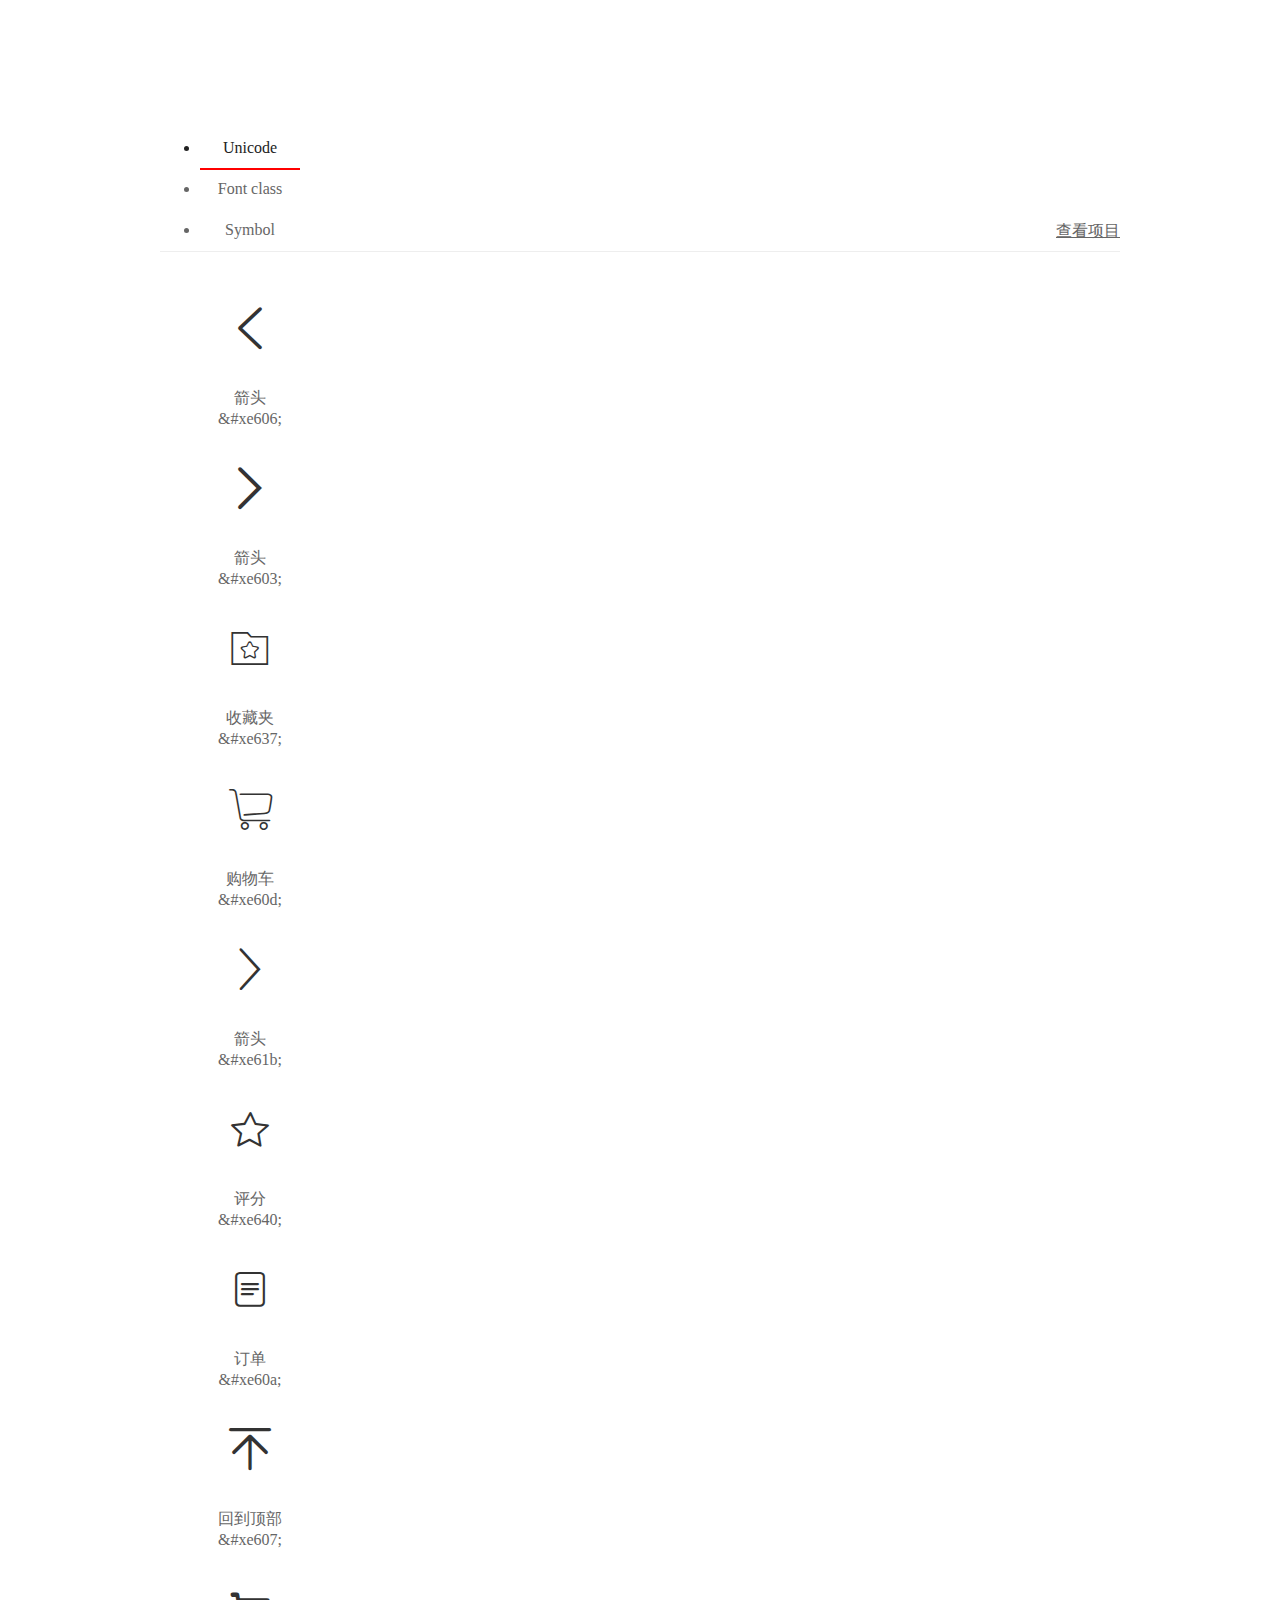
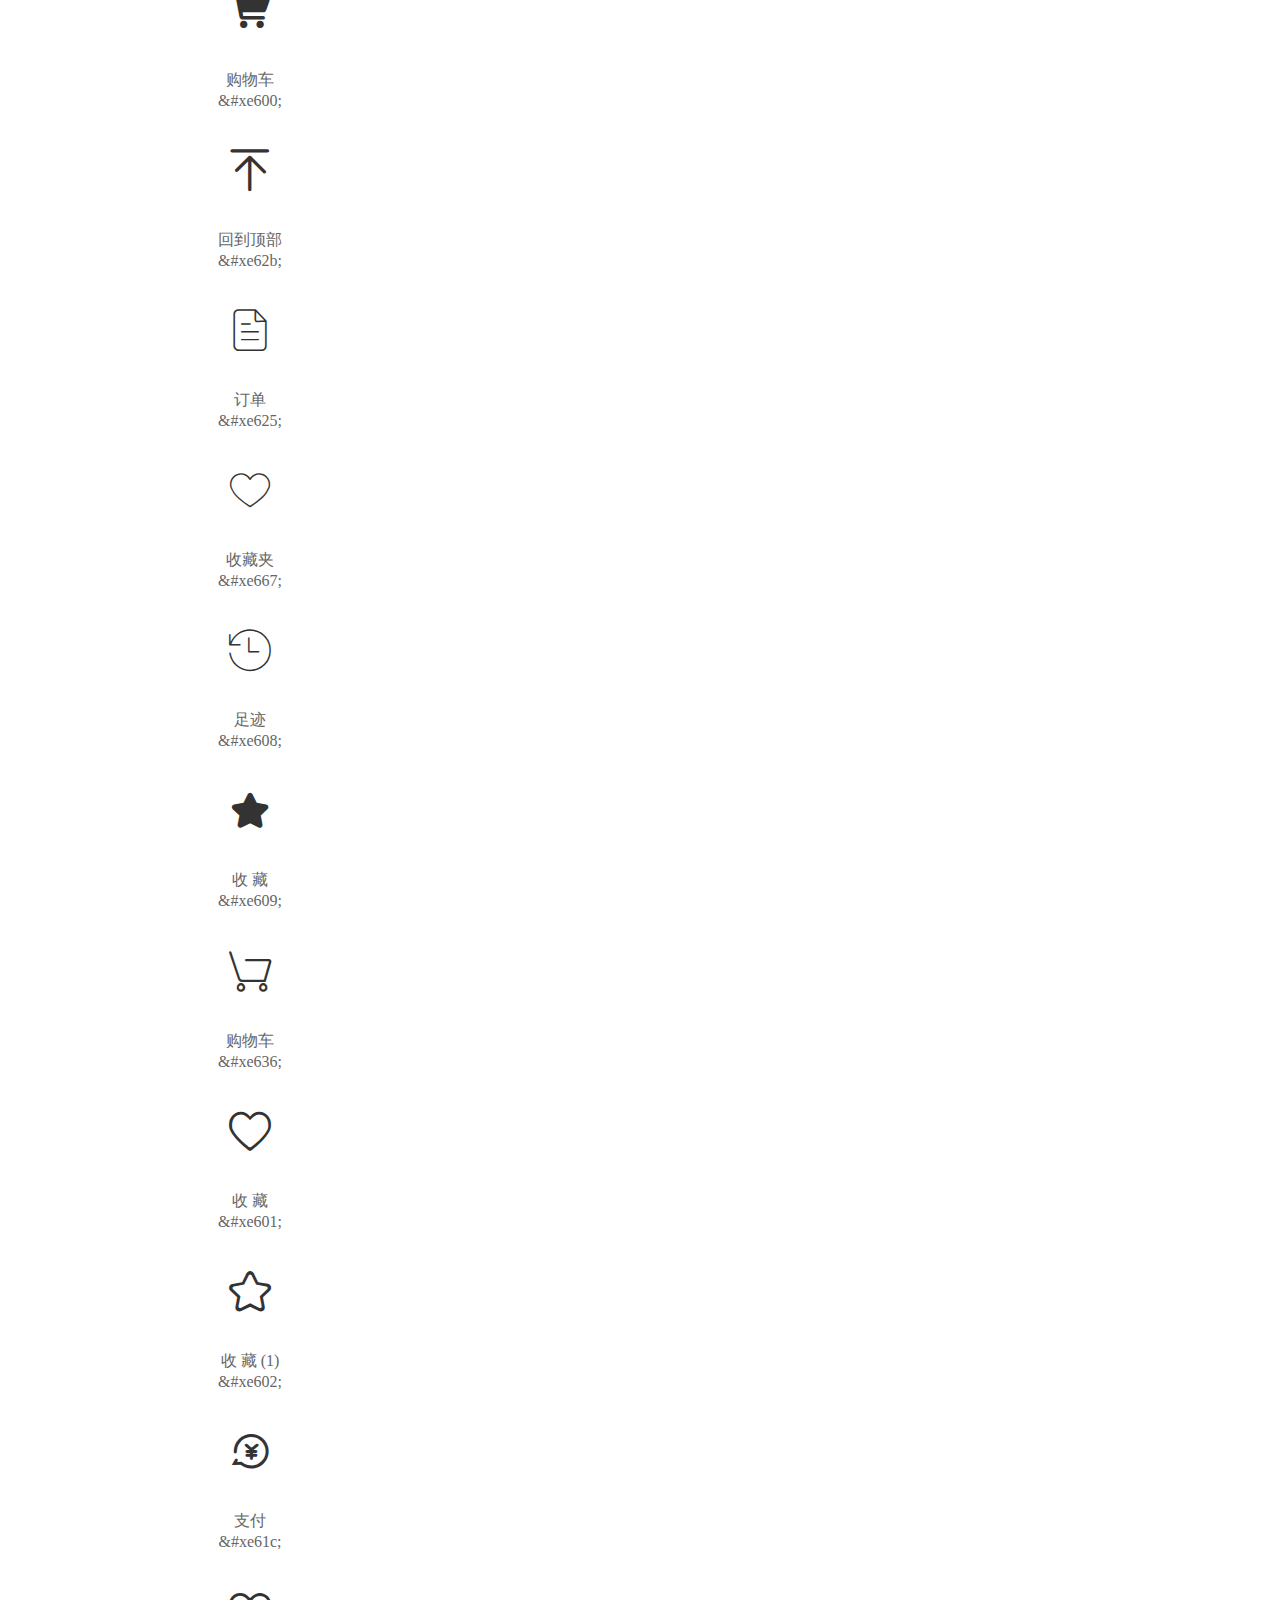
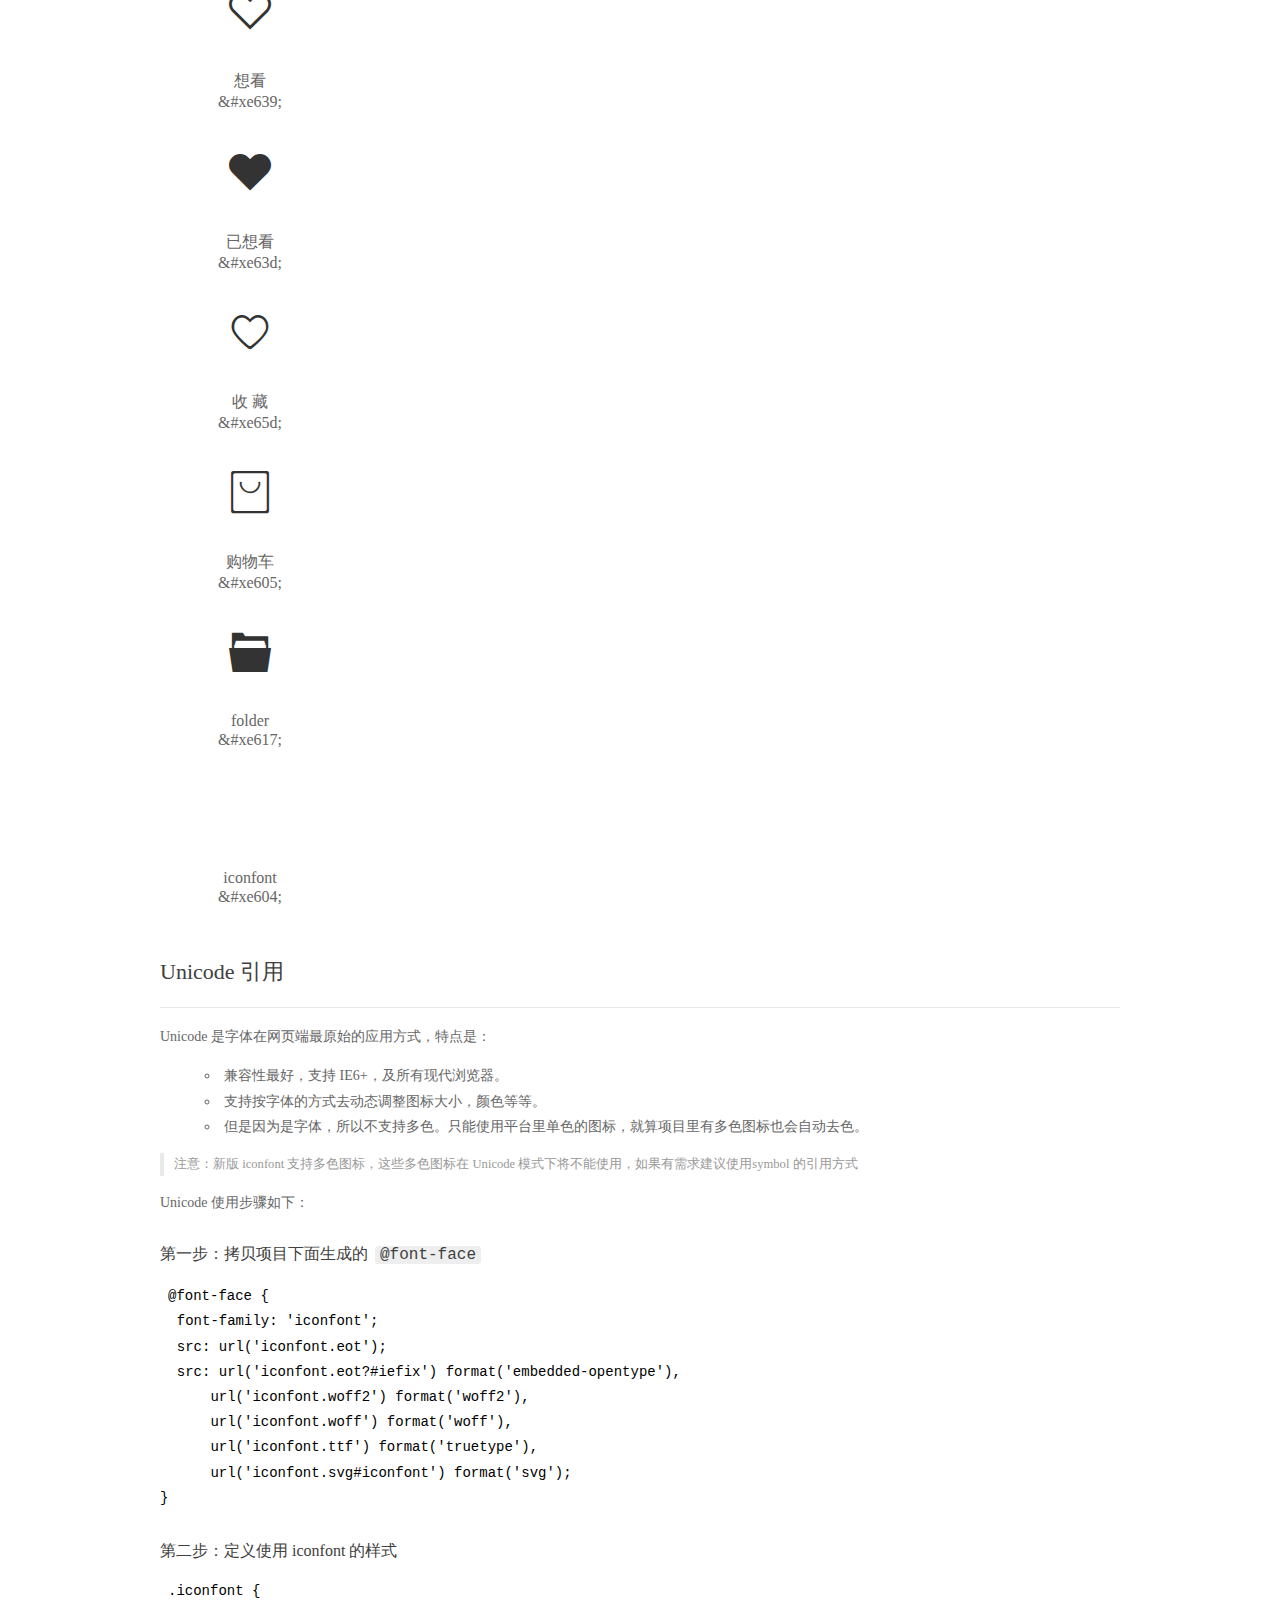
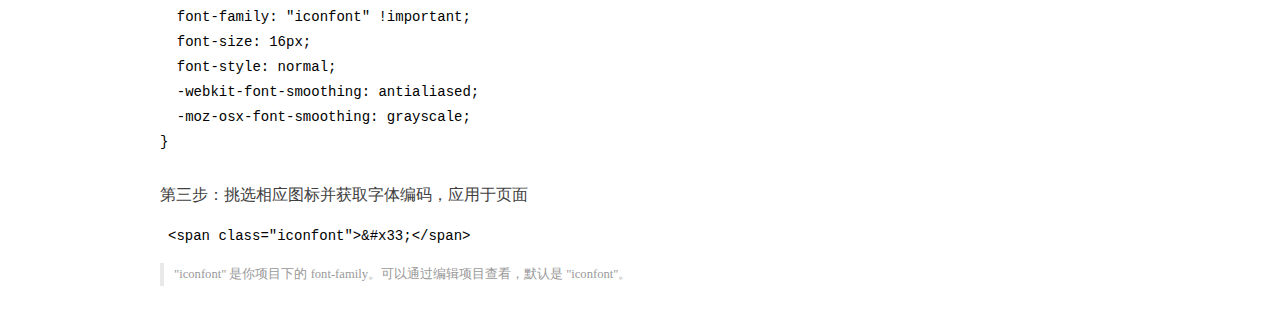
<file: miao/iconfont/demo_index.html>
<!DOCTYPE html>
<html>
<head>
  <meta charset="utf-8"/>
  <title>IconFont Demo</title>
  <link rel="shortcut icon" href="https://gtms04.alicdn.com/tps/i4/TB1_oz6GVXXXXaFXpXXJDFnIXXX-64-64.ico" type="image/x-icon"/>
  <link rel="stylesheet" href="https://g.alicdn.com/thx/cube/1.3.2/cube.min.css">
  <link rel="stylesheet" href="demo.css">
  <link rel="stylesheet" href="iconfont.css">
  <script src="iconfont.js"></script>
  <!-- jQuery -->
  <script src="https://a1.alicdn.com/oss/uploads/2018/12/26/7bfddb60-08e8-11e9-9b04-53e73bb6408b.js"></script>
  <!-- 代码高亮 -->
  <script src="https://a1.alicdn.com/oss/uploads/2018/12/26/a3f714d0-08e6-11e9-8a15-ebf944d7534c.js"></script>
</head>
<body>
  <div class="main">
    <h1 class="logo"><a href="https://www.iconfont.cn/" title="iconfont 首页" target="_blank">&#xe86b;</a></h1>
    <div class="nav-tabs">
      <ul id="tabs" class="dib-box">
        <li class="dib active"><span>Unicode</span></li>
        <li class="dib"><span>Font class</span></li>
        <li class="dib"><span>Symbol</span></li>
      </ul>
      
      <a href="https://www.iconfont.cn/manage/index?manage_type=myprojects&projectId=1172081" target="_blank" class="nav-more">查看项目</a>
      
    </div>
    <div class="tab-container">
      <div class="content unicode" style="display: block;">
          <ul class="icon_lists dib-box">
          
            <li class="dib">
              <span class="icon iconfont">&#xe606;</span>
                <div class="name">箭头</div>
                <div class="code-name">&amp;#xe606;</div>
              </li>
          
            <li class="dib">
              <span class="icon iconfont">&#xe603;</span>
                <div class="name">箭头</div>
                <div class="code-name">&amp;#xe603;</div>
              </li>
          
            <li class="dib">
              <span class="icon iconfont">&#xe637;</span>
                <div class="name">收藏夹</div>
                <div class="code-name">&amp;#xe637;</div>
              </li>
          
            <li class="dib">
              <span class="icon iconfont">&#xe60d;</span>
                <div class="name">购物车</div>
                <div class="code-name">&amp;#xe60d;</div>
              </li>
          
            <li class="dib">
              <span class="icon iconfont">&#xe61b;</span>
                <div class="name">箭头</div>
                <div class="code-name">&amp;#xe61b;</div>
              </li>
          
            <li class="dib">
              <span class="icon iconfont">&#xe640;</span>
                <div class="name">评分</div>
                <div class="code-name">&amp;#xe640;</div>
              </li>
          
            <li class="dib">
              <span class="icon iconfont">&#xe60a;</span>
                <div class="name">订单</div>
                <div class="code-name">&amp;#xe60a;</div>
              </li>
          
            <li class="dib">
              <span class="icon iconfont">&#xe607;</span>
                <div class="name">回到顶部</div>
                <div class="code-name">&amp;#xe607;</div>
              </li>
          
            <li class="dib">
              <span class="icon iconfont">&#xe600;</span>
                <div class="name">购物车</div>
                <div class="code-name">&amp;#xe600;</div>
              </li>
          
            <li class="dib">
              <span class="icon iconfont">&#xe62b;</span>
                <div class="name">回到顶部</div>
                <div class="code-name">&amp;#xe62b;</div>
              </li>
          
            <li class="dib">
              <span class="icon iconfont">&#xe625;</span>
                <div class="name">订单</div>
                <div class="code-name">&amp;#xe625;</div>
              </li>
          
            <li class="dib">
              <span class="icon iconfont">&#xe667;</span>
                <div class="name">收藏夹</div>
                <div class="code-name">&amp;#xe667;</div>
              </li>
          
            <li class="dib">
              <span class="icon iconfont">&#xe608;</span>
                <div class="name">足迹</div>
                <div class="code-name">&amp;#xe608;</div>
              </li>
          
            <li class="dib">
              <span class="icon iconfont">&#xe609;</span>
                <div class="name">收 藏</div>
                <div class="code-name">&amp;#xe609;</div>
              </li>
          
            <li class="dib">
              <span class="icon iconfont">&#xe636;</span>
                <div class="name">购物车</div>
                <div class="code-name">&amp;#xe636;</div>
              </li>
          
            <li class="dib">
              <span class="icon iconfont">&#xe601;</span>
                <div class="name">收 藏</div>
                <div class="code-name">&amp;#xe601;</div>
              </li>
          
            <li class="dib">
              <span class="icon iconfont">&#xe602;</span>
                <div class="name">收 藏 (1)</div>
                <div class="code-name">&amp;#xe602;</div>
              </li>
          
            <li class="dib">
              <span class="icon iconfont">&#xe61c;</span>
                <div class="name">支付</div>
                <div class="code-name">&amp;#xe61c;</div>
              </li>
          
            <li class="dib">
              <span class="icon iconfont">&#xe639;</span>
                <div class="name">想看</div>
                <div class="code-name">&amp;#xe639;</div>
              </li>
          
            <li class="dib">
              <span class="icon iconfont">&#xe63d;</span>
                <div class="name">已想看</div>
                <div class="code-name">&amp;#xe63d;</div>
              </li>
          
            <li class="dib">
              <span class="icon iconfont">&#xe65d;</span>
                <div class="name">收 藏</div>
                <div class="code-name">&amp;#xe65d;</div>
              </li>
          
            <li class="dib">
              <span class="icon iconfont">&#xe605;</span>
                <div class="name">购物车</div>
                <div class="code-name">&amp;#xe605;</div>
              </li>
          
            <li class="dib">
              <span class="icon iconfont">&#xe617;</span>
                <div class="name">folder</div>
                <div class="code-name">&amp;#xe617;</div>
              </li>
          
            <li class="dib">
              <span class="icon iconfont">&#xe604;</span>
                <div class="name">iconfont</div>
                <div class="code-name">&amp;#xe604;</div>
              </li>
          
          </ul>
          <div class="article markdown">
          <h2 id="unicode-">Unicode 引用</h2>
          <hr>

          <p>Unicode 是字体在网页端最原始的应用方式，特点是：</p>
          <ul>
            <li>兼容性最好，支持 IE6+，及所有现代浏览器。</li>
            <li>支持按字体的方式去动态调整图标大小，颜色等等。</li>
            <li>但是因为是字体，所以不支持多色。只能使用平台里单色的图标，就算项目里有多色图标也会自动去色。</li>
          </ul>
          <blockquote>
            <p>注意：新版 iconfont 支持多色图标，这些多色图标在 Unicode 模式下将不能使用，如果有需求建议使用symbol 的引用方式</p>
          </blockquote>
          <p>Unicode 使用步骤如下：</p>
          <h3 id="-font-face">第一步：拷贝项目下面生成的 <code>@font-face</code></h3>
<pre><code class="language-css"
>@font-face {
  font-family: 'iconfont';
  src: url('iconfont.eot');
  src: url('iconfont.eot?#iefix') format('embedded-opentype'),
      url('iconfont.woff2') format('woff2'),
      url('iconfont.woff') format('woff'),
      url('iconfont.ttf') format('truetype'),
      url('iconfont.svg#iconfont') format('svg');
}
</code></pre>
          <h3 id="-iconfont-">第二步：定义使用 iconfont 的样式</h3>
<pre><code class="language-css"
>.iconfont {
  font-family: "iconfont" !important;
  font-size: 16px;
  font-style: normal;
  -webkit-font-smoothing: antialiased;
  -moz-osx-font-smoothing: grayscale;
}
</code></pre>
          <h3 id="-">第三步：挑选相应图标并获取字体编码，应用于页面</h3>
<pre>
<code class="language-html"
>&lt;span class="iconfont"&gt;&amp;#x33;&lt;/span&gt;
</code></pre>
          <blockquote>
            <p>"iconfont" 是你项目下的 font-family。可以通过编辑项目查看，默认是 "iconfont"。</p>
          </blockquote>
          </div>
      </div>
      <div class="content font-class">
        <ul class="icon_lists dib-box">
          
          <li class="dib">
            <span class="icon iconfont icon-xiazai6"></span>
            <div class="name">
              箭头
            </div>
            <div class="code-name">.icon-xiazai6
            </div>
          </li>
          
          <li class="dib">
            <span class="icon iconfont icon-jiantou"></span>
            <div class="name">
              箭头
            </div>
            <div class="code-name">.icon-jiantou
            </div>
          </li>
          
          <li class="dib">
            <span class="icon iconfont icon-shoucangjia"></span>
            <div class="name">
              收藏夹
            </div>
            <div class="code-name">.icon-shoucangjia
            </div>
          </li>
          
          <li class="dib">
            <span class="icon iconfont icon-gouwuche1"></span>
            <div class="name">
              购物车
            </div>
            <div class="code-name">.icon-gouwuche1
            </div>
          </li>
          
          <li class="dib">
            <span class="icon iconfont icon-arrow"></span>
            <div class="name">
              箭头
            </div>
            <div class="code-name">.icon-arrow
            </div>
          </li>
          
          <li class="dib">
            <span class="icon iconfont icon-pingfen"></span>
            <div class="name">
              评分
            </div>
            <div class="code-name">.icon-pingfen
            </div>
          </li>
          
          <li class="dib">
            <span class="icon iconfont icon-icon-"></span>
            <div class="name">
              订单
            </div>
            <div class="code-name">.icon-icon-
            </div>
          </li>
          
          <li class="dib">
            <span class="icon iconfont icon-huidaodingbu"></span>
            <div class="name">
              回到顶部
            </div>
            <div class="code-name">.icon-huidaodingbu
            </div>
          </li>
          
          <li class="dib">
            <span class="icon iconfont icon-gouwuche"></span>
            <div class="name">
              购物车
            </div>
            <div class="code-name">.icon-gouwuche
            </div>
          </li>
          
          <li class="dib">
            <span class="icon iconfont icon-huidaodingbu1"></span>
            <div class="name">
              回到顶部
            </div>
            <div class="code-name">.icon-huidaodingbu1
            </div>
          </li>
          
          <li class="dib">
            <span class="icon iconfont icon-dingdan"></span>
            <div class="name">
              订单
            </div>
            <div class="code-name">.icon-dingdan
            </div>
          </li>
          
          <li class="dib">
            <span class="icon iconfont icon-Favorites"></span>
            <div class="name">
              收藏夹
            </div>
            <div class="code-name">.icon-Favorites
            </div>
          </li>
          
          <li class="dib">
            <span class="icon iconfont icon-zuji"></span>
            <div class="name">
              足迹
            </div>
            <div class="code-name">.icon-zuji
            </div>
          </li>
          
          <li class="dib">
            <span class="icon iconfont icon-shoucang0"></span>
            <div class="name">
              收 藏
            </div>
            <div class="code-name">.icon-shoucang0
            </div>
          </li>
          
          <li class="dib">
            <span class="icon iconfont icon-gouwuche2"></span>
            <div class="name">
              购物车
            </div>
            <div class="code-name">.icon-gouwuche2
            </div>
          </li>
          
          <li class="dib">
            <span class="icon iconfont icon-shoucang"></span>
            <div class="name">
              收 藏
            </div>
            <div class="code-name">.icon-shoucang
            </div>
          </li>
          
          <li class="dib">
            <span class="icon iconfont icon-shoucang1"></span>
            <div class="name">
              收 藏 (1)
            </div>
            <div class="code-name">.icon-shoucang1
            </div>
          </li>
          
          <li class="dib">
            <span class="icon iconfont icon-zhifu"></span>
            <div class="name">
              支付
            </div>
            <div class="code-name">.icon-zhifu
            </div>
          </li>
          
          <li class="dib">
            <span class="icon iconfont icon-xiangkan"></span>
            <div class="name">
              想看
            </div>
            <div class="code-name">.icon-xiangkan
            </div>
          </li>
          
          <li class="dib">
            <span class="icon iconfont icon-yixiangkan"></span>
            <div class="name">
              已想看
            </div>
            <div class="code-name">.icon-yixiangkan
            </div>
          </li>
          
          <li class="dib">
            <span class="icon iconfont icon-shoucang-copy"></span>
            <div class="name">
              收 藏
            </div>
            <div class="code-name">.icon-shoucang-copy
            </div>
          </li>
          
          <li class="dib">
            <span class="icon iconfont icon-tubiaozhizuomoban"></span>
            <div class="name">
              购物车
            </div>
            <div class="code-name">.icon-tubiaozhizuomoban
            </div>
          </li>
          
          <li class="dib">
            <span class="icon iconfont icon-folder"></span>
            <div class="name">
              folder
            </div>
            <div class="code-name">.icon-folder
            </div>
          </li>
          
          <li class="dib">
            <span class="icon iconfont icon-iconfont"></span>
            <div class="name">
              iconfont
            </div>
            <div class="code-name">.icon-iconfont
            </div>
          </li>
          
        </ul>
        <div class="article markdown">
        <h2 id="font-class-">font-class 引用</h2>
        <hr>

        <p>font-class 是 Unicode 使用方式的一种变种，主要是解决 Unicode 书写不直观，语意不明确的问题。</p>
        <p>与 Unicode 使用方式相比，具有如下特点：</p>
        <ul>
          <li>兼容性良好，支持 IE8+，及所有现代浏览器。</li>
          <li>相比于 Unicode 语意明确，书写更直观。可以很容易分辨这个 icon 是什么。</li>
          <li>因为使用 class 来定义图标，所以当要替换图标时，只需要修改 class 里面的 Unicode 引用。</li>
          <li>不过因为本质上还是使用的字体，所以多色图标还是不支持的。</li>
        </ul>
        <p>使用步骤如下：</p>
        <h3 id="-fontclass-">第一步：引入项目下面生成的 fontclass 代码：</h3>
<pre><code class="language-html">&lt;link rel="stylesheet" href="./iconfont.css"&gt;
</code></pre>
        <h3 id="-">第二步：挑选相应图标并获取类名，应用于页面：</h3>
<pre><code class="language-html">&lt;span class="iconfont icon-xxx"&gt;&lt;/span&gt;
</code></pre>
        <blockquote>
          <p>"
            iconfont" 是你项目下的 font-family。可以通过编辑项目查看，默认是 "iconfont"。</p>
        </blockquote>
      </div>
      </div>
      <div class="content symbol">
          <ul class="icon_lists dib-box">
          
            <li class="dib">
                <svg class="icon svg-icon" aria-hidden="true">
                  <use xlink:href="#icon-xiazai6"></use>
                </svg>
                <div class="name">箭头</div>
                <div class="code-name">#icon-xiazai6</div>
            </li>
          
            <li class="dib">
                <svg class="icon svg-icon" aria-hidden="true">
                  <use xlink:href="#icon-jiantou"></use>
                </svg>
                <div class="name">箭头</div>
                <div class="code-name">#icon-jiantou</div>
            </li>
          
            <li class="dib">
                <svg class="icon svg-icon" aria-hidden="true">
                  <use xlink:href="#icon-shoucangjia"></use>
                </svg>
                <div class="name">收藏夹</div>
                <div class="code-name">#icon-shoucangjia</div>
            </li>
          
            <li class="dib">
                <svg class="icon svg-icon" aria-hidden="true">
                  <use xlink:href="#icon-gouwuche1"></use>
                </svg>
                <div class="name">购物车</div>
                <div class="code-name">#icon-gouwuche1</div>
            </li>
          
            <li class="dib">
                <svg class="icon svg-icon" aria-hidden="true">
                  <use xlink:href="#icon-arrow"></use>
                </svg>
                <div class="name">箭头</div>
                <div class="code-name">#icon-arrow</div>
            </li>
          
            <li class="dib">
                <svg class="icon svg-icon" aria-hidden="true">
                  <use xlink:href="#icon-pingfen"></use>
                </svg>
                <div class="name">评分</div>
                <div class="code-name">#icon-pingfen</div>
            </li>
          
            <li class="dib">
                <svg class="icon svg-icon" aria-hidden="true">
                  <use xlink:href="#icon-icon-"></use>
                </svg>
                <div class="name">订单</div>
                <div class="code-name">#icon-icon-</div>
            </li>
          
            <li class="dib">
                <svg class="icon svg-icon" aria-hidden="true">
                  <use xlink:href="#icon-huidaodingbu"></use>
                </svg>
                <div class="name">回到顶部</div>
                <div class="code-name">#icon-huidaodingbu</div>
            </li>
          
            <li class="dib">
                <svg class="icon svg-icon" aria-hidden="true">
                  <use xlink:href="#icon-gouwuche"></use>
                </svg>
                <div class="name">购物车</div>
                <div class="code-name">#icon-gouwuche</div>
            </li>
          
            <li class="dib">
                <svg class="icon svg-icon" aria-hidden="true">
                  <use xlink:href="#icon-huidaodingbu1"></use>
                </svg>
                <div class="name">回到顶部</div>
                <div class="code-name">#icon-huidaodingbu1</div>
            </li>
          
            <li class="dib">
                <svg class="icon svg-icon" aria-hidden="true">
                  <use xlink:href="#icon-dingdan"></use>
                </svg>
                <div class="name">订单</div>
                <div class="code-name">#icon-dingdan</div>
            </li>
          
            <li class="dib">
                <svg class="icon svg-icon" aria-hidden="true">
                  <use xlink:href="#icon-Favorites"></use>
                </svg>
                <div class="name">收藏夹</div>
                <div class="code-name">#icon-Favorites</div>
            </li>
          
            <li class="dib">
                <svg class="icon svg-icon" aria-hidden="true">
                  <use xlink:href="#icon-zuji"></use>
                </svg>
                <div class="name">足迹</div>
                <div class="code-name">#icon-zuji</div>
            </li>
          
            <li class="dib">
                <svg class="icon svg-icon" aria-hidden="true">
                  <use xlink:href="#icon-shoucang0"></use>
                </svg>
                <div class="name">收 藏</div>
                <div class="code-name">#icon-shoucang0</div>
            </li>
          
            <li class="dib">
                <svg class="icon svg-icon" aria-hidden="true">
                  <use xlink:href="#icon-gouwuche2"></use>
                </svg>
                <div class="name">购物车</div>
                <div class="code-name">#icon-gouwuche2</div>
            </li>
          
            <li class="dib">
                <svg class="icon svg-icon" aria-hidden="true">
                  <use xlink:href="#icon-shoucang"></use>
                </svg>
                <div class="name">收 藏</div>
                <div class="code-name">#icon-shoucang</div>
            </li>
          
            <li class="dib">
                <svg class="icon svg-icon" aria-hidden="true">
                  <use xlink:href="#icon-shoucang1"></use>
                </svg>
                <div class="name">收 藏 (1)</div>
                <div class="code-name">#icon-shoucang1</div>
            </li>
          
            <li class="dib">
                <svg class="icon svg-icon" aria-hidden="true">
                  <use xlink:href="#icon-zhifu"></use>
                </svg>
                <div class="name">支付</div>
                <div class="code-name">#icon-zhifu</div>
            </li>
          
            <li class="dib">
                <svg class="icon svg-icon" aria-hidden="true">
                  <use xlink:href="#icon-xiangkan"></use>
                </svg>
                <div class="name">想看</div>
                <div class="code-name">#icon-xiangkan</div>
            </li>
          
            <li class="dib">
                <svg class="icon svg-icon" aria-hidden="true">
                  <use xlink:href="#icon-yixiangkan"></use>
                </svg>
                <div class="name">已想看</div>
                <div class="code-name">#icon-yixiangkan</div>
            </li>
          
            <li class="dib">
                <svg class="icon svg-icon" aria-hidden="true">
                  <use xlink:href="#icon-shoucang-copy"></use>
                </svg>
                <div class="name">收 藏</div>
                <div class="code-name">#icon-shoucang-copy</div>
            </li>
          
            <li class="dib">
                <svg class="icon svg-icon" aria-hidden="true">
                  <use xlink:href="#icon-tubiaozhizuomoban"></use>
                </svg>
                <div class="name">购物车</div>
                <div class="code-name">#icon-tubiaozhizuomoban</div>
            </li>
          
            <li class="dib">
                <svg class="icon svg-icon" aria-hidden="true">
                  <use xlink:href="#icon-folder"></use>
                </svg>
                <div class="name">folder</div>
                <div class="code-name">#icon-folder</div>
            </li>
          
            <li class="dib">
                <svg class="icon svg-icon" aria-hidden="true">
                  <use xlink:href="#icon-iconfont"></use>
                </svg>
                <div class="name">iconfont</div>
                <div class="code-name">#icon-iconfont</div>
            </li>
          
          </ul>
          <div class="article markdown">
          <h2 id="symbol-">Symbol 引用</h2>
          <hr>

          <p>这是一种全新的使用方式，应该说这才是未来的主流，也是平台目前推荐的用法。相关介绍可以参考这篇<a href="">文章</a>
            这种用法其实是做了一个 SVG 的集合，与另外两种相比具有如下特点：</p>
          <ul>
            <li>支持多色图标了，不再受单色限制。</li>
            <li>通过一些技巧，支持像字体那样，通过 <code>font-size</code>, <code>color</code> 来调整样式。</li>
            <li>兼容性较差，支持 IE9+，及现代浏览器。</li>
            <li>浏览器渲染 SVG 的性能一般，还不如 png。</li>
          </ul>
          <p>使用步骤如下：</p>
          <h3 id="-symbol-">第一步：引入项目下面生成的 symbol 代码：</h3>
<pre><code class="language-html">&lt;script src="./iconfont.js"&gt;&lt;/script&gt;
</code></pre>
          <h3 id="-css-">第二步：加入通用 CSS 代码（引入一次就行）：</h3>
<pre><code class="language-html">&lt;style&gt;
.icon {
  width: 1em;
  height: 1em;
  vertical-align: -0.15em;
  fill: currentColor;
  overflow: hidden;
}
&lt;/style&gt;
</code></pre>
          <h3 id="-">第三步：挑选相应图标并获取类名，应用于页面：</h3>
<pre><code class="language-html">&lt;svg class="icon" aria-hidden="true"&gt;
  &lt;use xlink:href="#icon-xxx"&gt;&lt;/use&gt;
&lt;/svg&gt;
</code></pre>
          </div>
      </div>

    </div>
  </div>
  <script>
  $(document).ready(function () {
      $('.tab-container .content:first').show()

      $('#tabs li').click(function (e) {
        var tabContent = $('.tab-container .content')
        var index = $(this).index()

        if ($(this).hasClass('active')) {
          return
        } else {
          $('#tabs li').removeClass('active')
          $(this).addClass('active')

          tabContent.hide().eq(index).fadeIn()
        }
      })
    })
  </script>
</body>
</html>
</file>
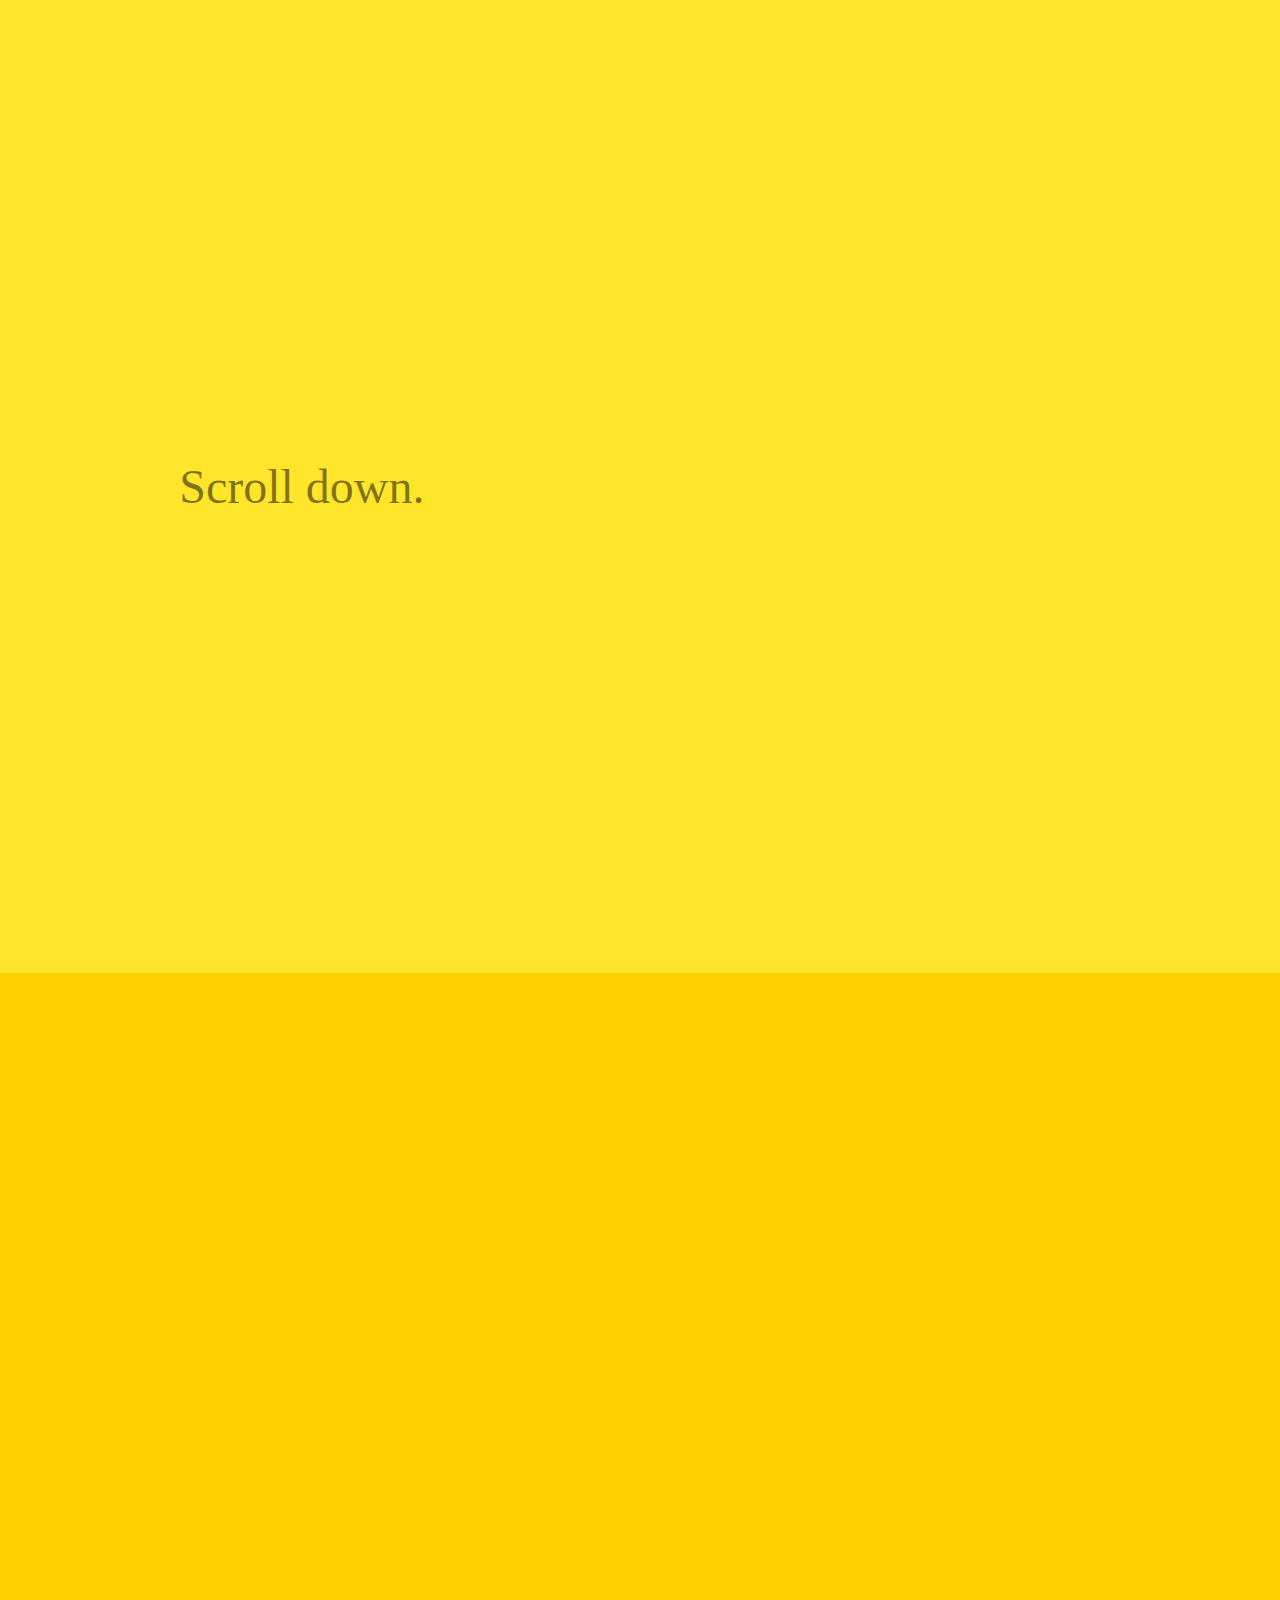
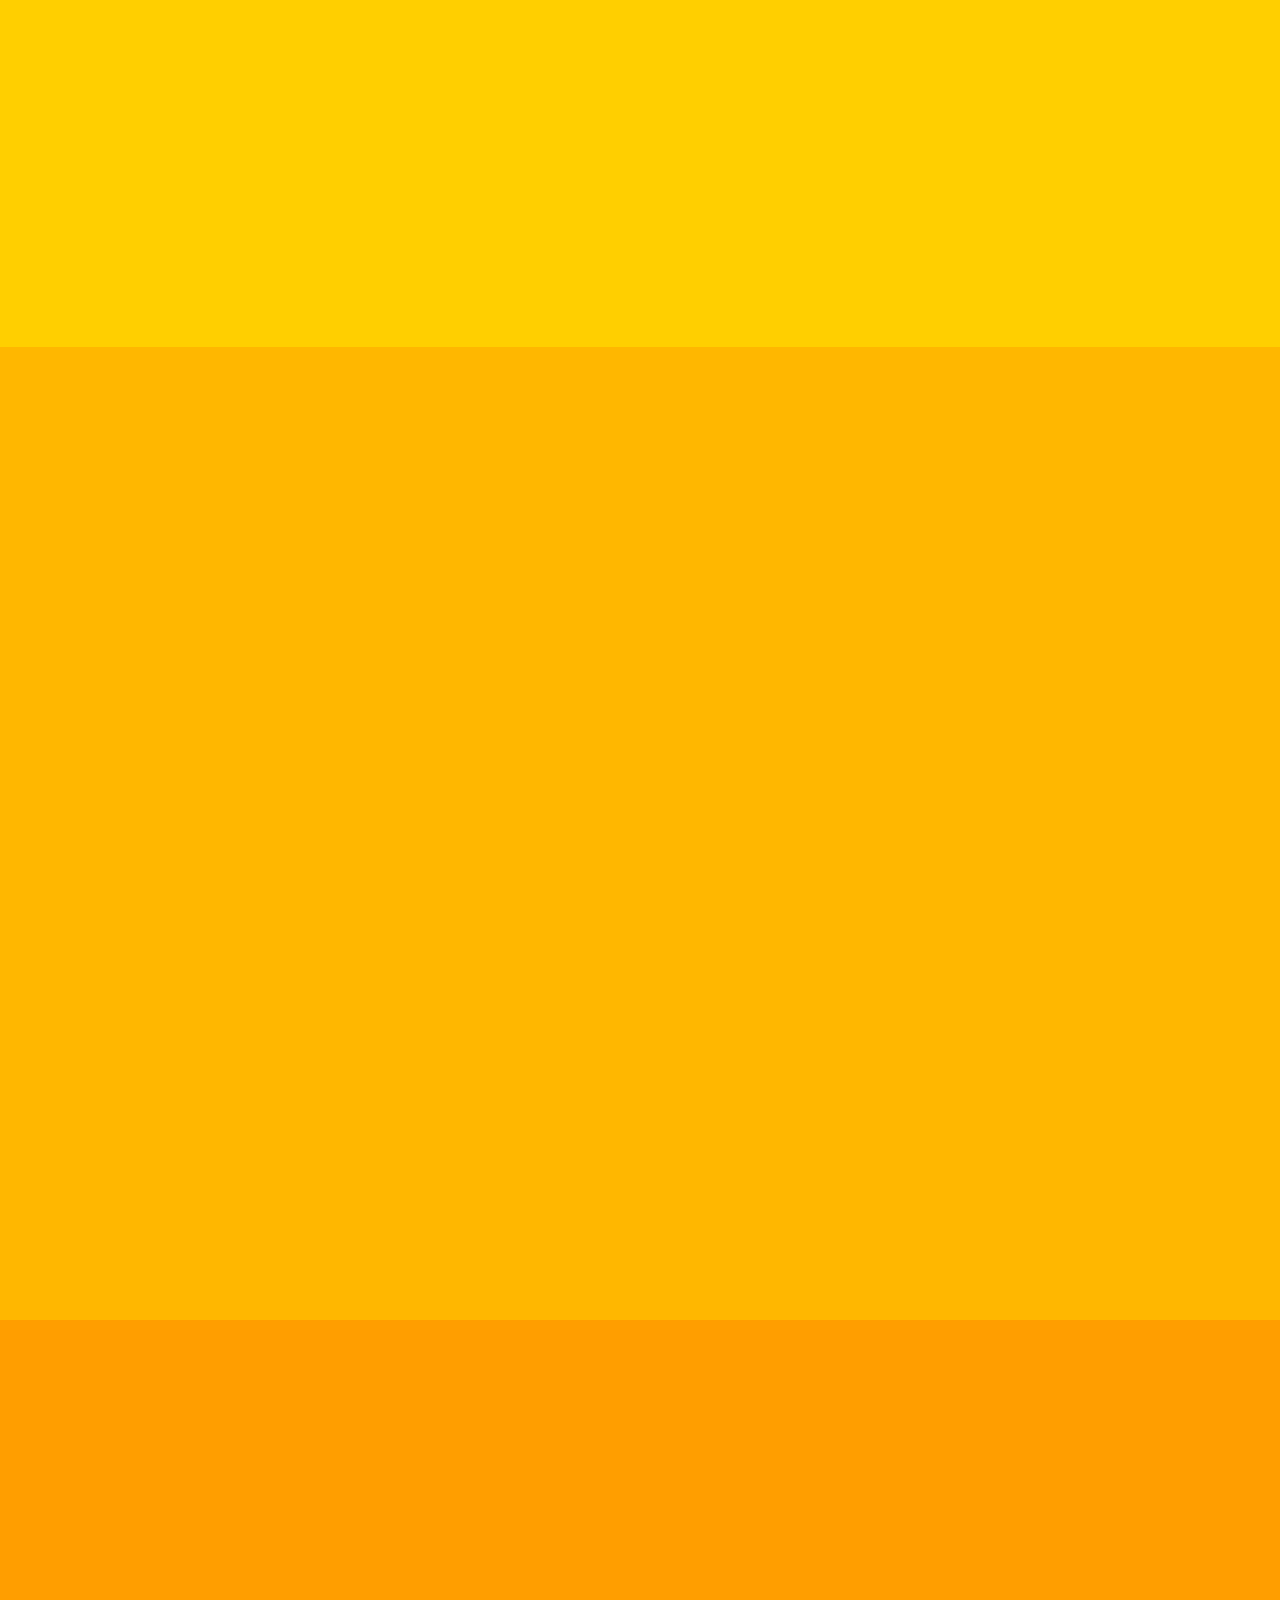
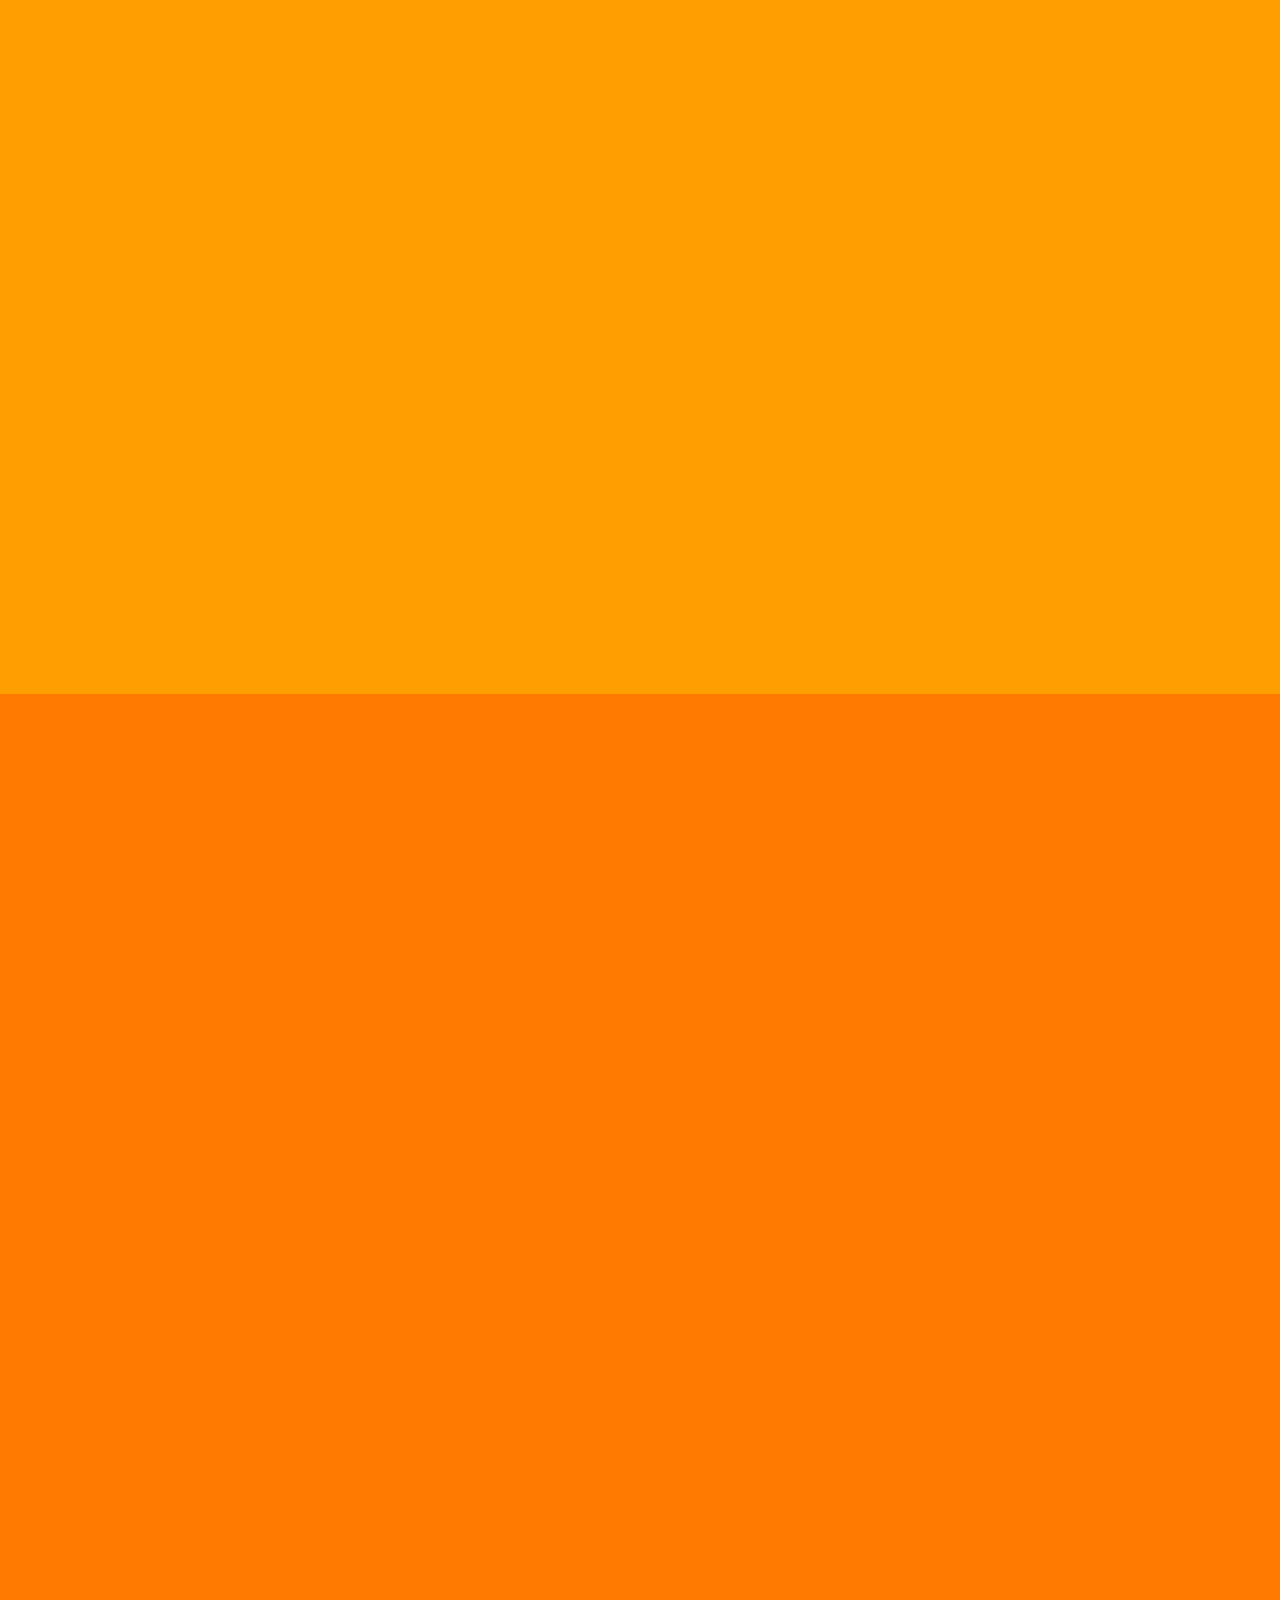
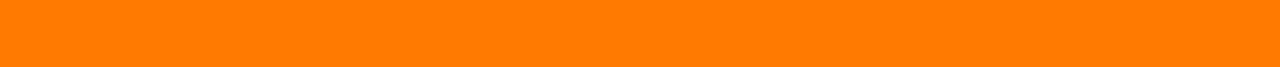
<file: xi-an dream/changandream/animate5/demo.html>
<!DOCTYPE html>
<html lang="en">
<head>
    <meta charset="UTF-8">
    <meta name="viewport" content="width=device-width, initial-scale=1.0">
    <meta http-equiv="X-UA-Compatible" content="ie=edge">
    <script src="./jquery-1.8.3.min.js"></script>
    <title>Document</title>
    <style>
        * {
    -moz-box-sizing: border-box;
    -webkit-box-sizing: border-box;
    box-sizing: border-box;
    }
    body {
        margin: 0;
    }
    section {
        background: #eee;
        padding: 40vh 10%;
        overflow: hidden;
    }
    section p {
        color: rgba(0, 0, 0, 0.5) !important;
        font-weight: 100;
        font-size: 36pt;
    }
    section.one {
        background-color: #ffe62b;
    }
    section.two {
        background-color: #ffcf00;
    }
    section.three {
        background-color: #ffb700;
    }
    section.four {
        background-color: #ff9e00;
    }
    section.five {
        background-color: #ff7a00;
    }
    .module {
        position: relative;
        float: left;
        margin: 5%;
        opacity: 0;
    }
    .module:nth-child(even) {
        margin-right: 0;
    }
    .come-in {
        transform: translateX(-150px);
        animation: come-in 0.5s cubic-bezier(0, -0.01, 0, 0.99) forwards;
    }
    .come-in:nth-child(odd) {
        animation-delay: 0.1s;
        animation-duration: 0.75s;
    }
    .leave {
        transform: translateX(150px);
        animation: leave 0.5s cubic-bezier(0, -0.01, 0, 0.99) forwards;
    }
    .leave:nth-child(odd) {
        animation-delay: 0.1s;
        animation-duration: 0.75s;
    }
    .already-visible {
        transform: translateY(0);
        animation: none;
        opacity: 1;
    }
    @keyframes come-in {
        to {
            transform: translateX(0);
            opacity: 1;
        }
    }
    @keyframes leave {
        to {
            transform: translateX(-150);
            opacity: 0;
        }
    }
    </style>
</head>
<body>
        <section class="one">

                <div class="module">
                    <p>Scroll down.</p>
                </div>
            
            </section>
            <section class="two">
            
                <div class="module">
                    <p>Keep going.</p>
                </div>
            
            </section>
            <section class="three">
            
                <div class="module">
                    <p>Almost there.</p>
                </div>
            
            </section>
            <section class="four">
            
                <div class="module">
                    <p>One more.</p>
                </div>
            
            </section>
            <section class="five">
            
                <div class="module">
                    <p>That is all.</p>
                </div>
            
            </section>
            <script>
                (function($) {

    $.fn.visible = function(partial) {

        var $t = $(this),
            $w = $(window),
            viewTop = $w.scrollTop(),
            viewBottom = viewTop + $w.height(),
            _top = $t.offset().top,
            _bottom = _top + $t.height(),
            compareTop = partial === true ? _bottom : _top,
            compareBottom = partial === true ? _top : _bottom;

        return ((compareBottom <= viewBottom) && (compareTop >= viewTop));

    };

    })(jQuery);

    var win = $(window);

    var allMods = $(".module");

    allMods.each(function(i, el) {
    var el = $(el);
    if (el.visible(true)) {
        el.addClass("already-visible");
    }
    });

    win.scroll(function(event) {

    allMods.each(function(i, el) {
        var el = $(el);
        if (el.visible(true)) {
            el.addClass("come-in");
        }
    });

    });

            </script>
</body>
</html>
</file>
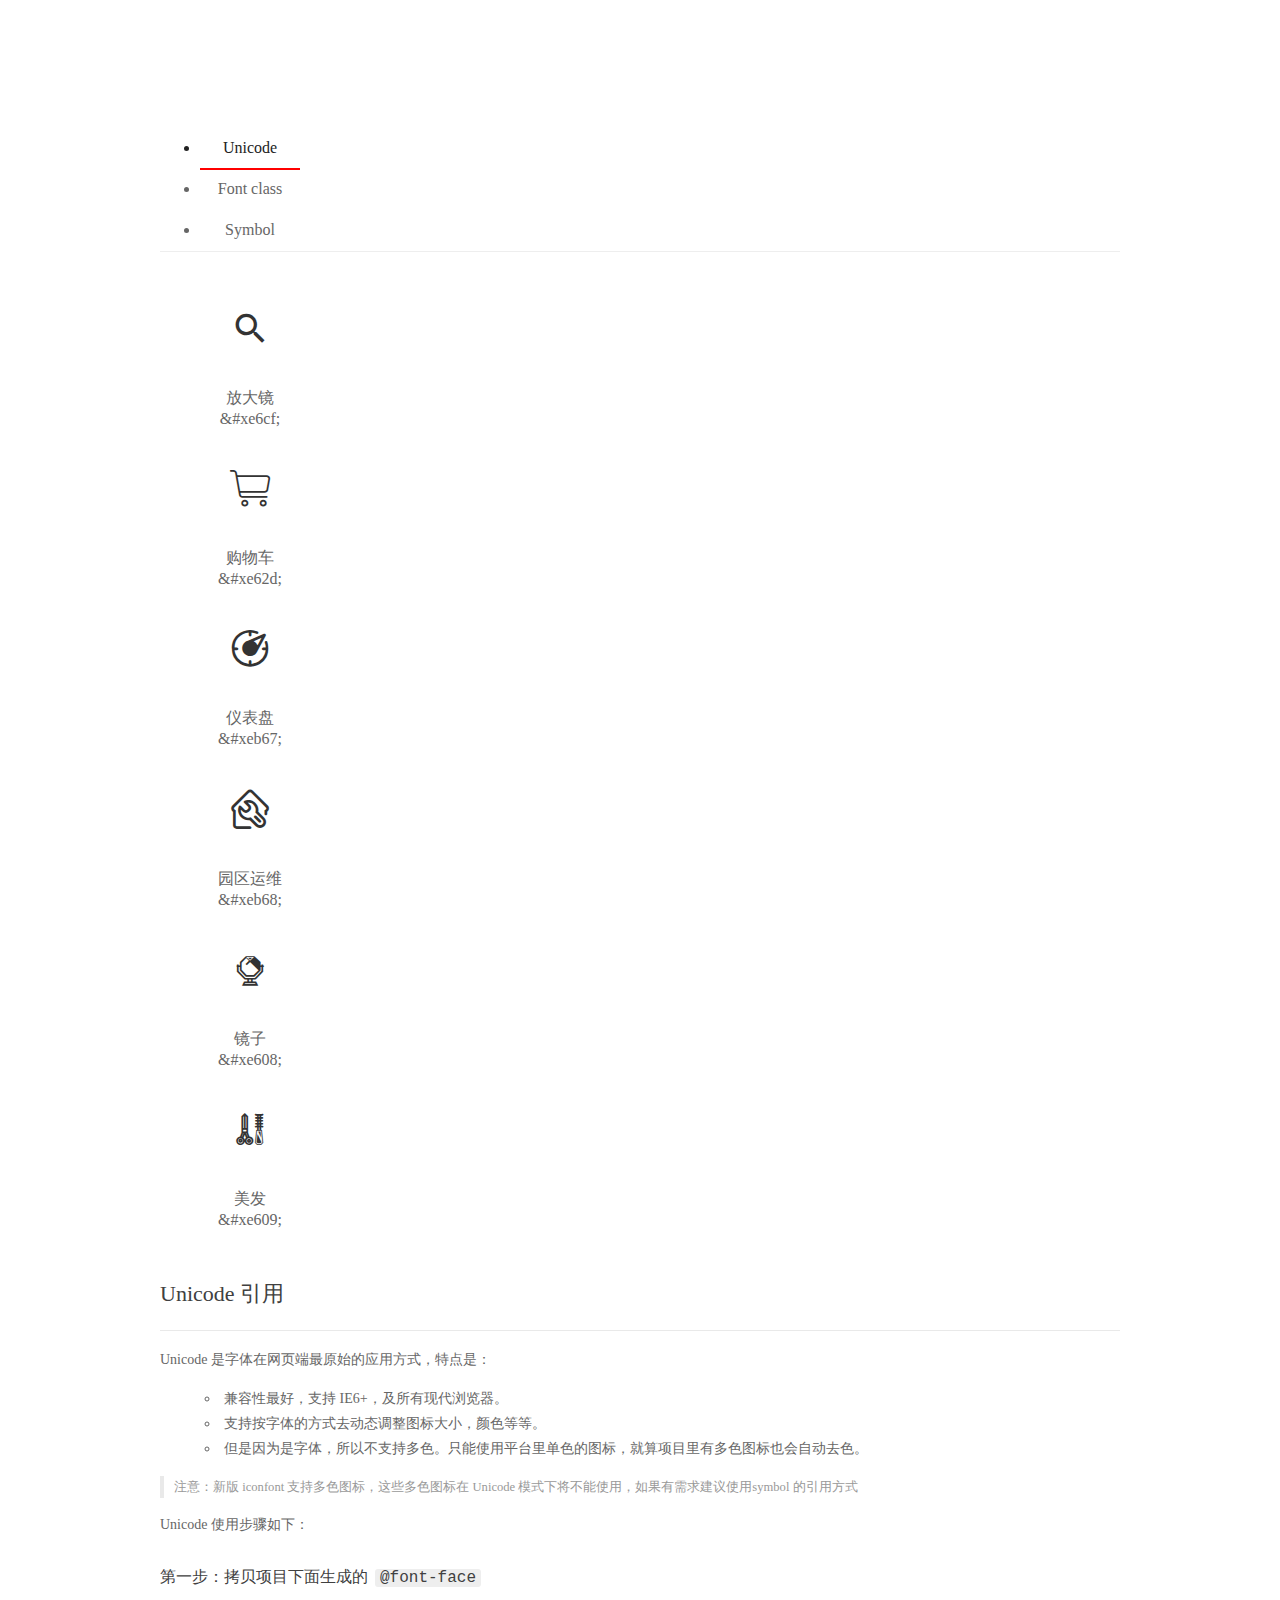
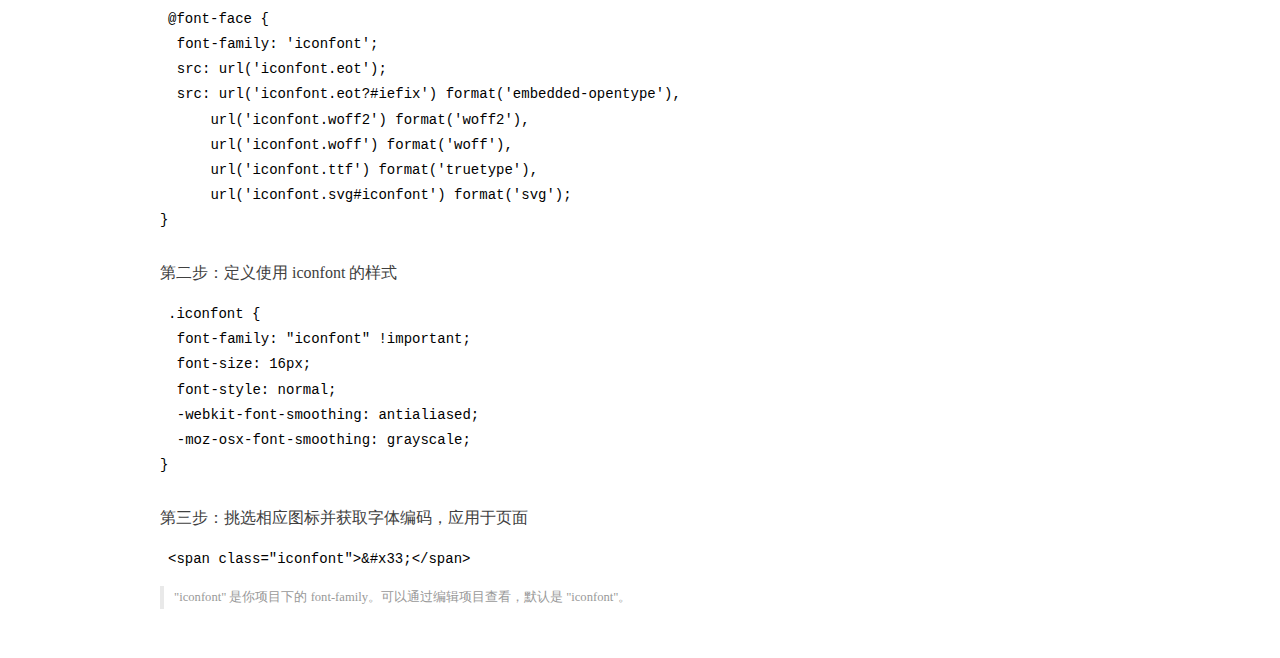
<file: xiaomi-shop/css/iconfont/demo_index.html>
<!DOCTYPE html>
<html>
<head>
  <meta charset="utf-8"/>
  <title>IconFont Demo</title>
  <link rel="shortcut icon" href="https://gtms04.alicdn.com/tps/i4/TB1_oz6GVXXXXaFXpXXJDFnIXXX-64-64.ico" type="image/x-icon"/>
  <link rel="stylesheet" href="https://g.alicdn.com/thx/cube/1.3.2/cube.min.css">
  <link rel="stylesheet" href="demo.css">
  <link rel="stylesheet" href="iconfont.css">
  <script src="iconfont.js"></script>
  <!-- jQuery -->
  <script src="https://a1.alicdn.com/oss/uploads/2018/12/26/7bfddb60-08e8-11e9-9b04-53e73bb6408b.js"></script>
  <!-- 代码高亮 -->
  <script src="https://a1.alicdn.com/oss/uploads/2018/12/26/a3f714d0-08e6-11e9-8a15-ebf944d7534c.js"></script>
</head>
<body>
  <div class="main">
    <h1 class="logo"><a href="https://www.iconfont.cn/" title="iconfont 首页" target="_blank">&#xe86b;</a></h1>
    <div class="nav-tabs">
      <ul id="tabs" class="dib-box">
        <li class="dib active"><span>Unicode</span></li>
        <li class="dib"><span>Font class</span></li>
        <li class="dib"><span>Symbol</span></li>
      </ul>
      
    </div>
    <div class="tab-container">
      <div class="content unicode" style="display: block;">
          <ul class="icon_lists dib-box">
          
            <li class="dib">
              <span class="icon iconfont">&#xe6cf;</span>
                <div class="name">放大镜</div>
                <div class="code-name">&amp;#xe6cf;</div>
              </li>
          
            <li class="dib">
              <span class="icon iconfont">&#xe62d;</span>
                <div class="name">购物车 </div>
                <div class="code-name">&amp;#xe62d;</div>
              </li>
          
            <li class="dib">
              <span class="icon iconfont">&#xeb67;</span>
                <div class="name">仪表盘</div>
                <div class="code-name">&amp;#xeb67;</div>
              </li>
          
            <li class="dib">
              <span class="icon iconfont">&#xeb68;</span>
                <div class="name">园区运维</div>
                <div class="code-name">&amp;#xeb68;</div>
              </li>
          
            <li class="dib">
              <span class="icon iconfont">&#xe608;</span>
                <div class="name">镜子</div>
                <div class="code-name">&amp;#xe608;</div>
              </li>
          
            <li class="dib">
              <span class="icon iconfont">&#xe609;</span>
                <div class="name">美发</div>
                <div class="code-name">&amp;#xe609;</div>
              </li>
          
          </ul>
          <div class="article markdown">
          <h2 id="unicode-">Unicode 引用</h2>
          <hr>

          <p>Unicode 是字体在网页端最原始的应用方式，特点是：</p>
          <ul>
            <li>兼容性最好，支持 IE6+，及所有现代浏览器。</li>
            <li>支持按字体的方式去动态调整图标大小，颜色等等。</li>
            <li>但是因为是字体，所以不支持多色。只能使用平台里单色的图标，就算项目里有多色图标也会自动去色。</li>
          </ul>
          <blockquote>
            <p>注意：新版 iconfont 支持多色图标，这些多色图标在 Unicode 模式下将不能使用，如果有需求建议使用symbol 的引用方式</p>
          </blockquote>
          <p>Unicode 使用步骤如下：</p>
          <h3 id="-font-face">第一步：拷贝项目下面生成的 <code>@font-face</code></h3>
<pre><code class="language-css"
>@font-face {
  font-family: 'iconfont';
  src: url('iconfont.eot');
  src: url('iconfont.eot?#iefix') format('embedded-opentype'),
      url('iconfont.woff2') format('woff2'),
      url('iconfont.woff') format('woff'),
      url('iconfont.ttf') format('truetype'),
      url('iconfont.svg#iconfont') format('svg');
}
</code></pre>
          <h3 id="-iconfont-">第二步：定义使用 iconfont 的样式</h3>
<pre><code class="language-css"
>.iconfont {
  font-family: "iconfont" !important;
  font-size: 16px;
  font-style: normal;
  -webkit-font-smoothing: antialiased;
  -moz-osx-font-smoothing: grayscale;
}
</code></pre>
          <h3 id="-">第三步：挑选相应图标并获取字体编码，应用于页面</h3>
<pre>
<code class="language-html"
>&lt;span class="iconfont"&gt;&amp;#x33;&lt;/span&gt;
</code></pre>
          <blockquote>
            <p>"iconfont" 是你项目下的 font-family。可以通过编辑项目查看，默认是 "iconfont"。</p>
          </blockquote>
          </div>
      </div>
      <div class="content font-class">
        <ul class="icon_lists dib-box">
          
          <li class="dib">
            <span class="icon iconfont icon-ai219"></span>
            <div class="name">
              放大镜
            </div>
            <div class="code-name">.icon-ai219
            </div>
          </li>
          
          <li class="dib">
            <span class="icon iconfont icon-gouwuche2"></span>
            <div class="name">
              购物车 
            </div>
            <div class="code-name">.icon-gouwuche2
            </div>
          </li>
          
          <li class="dib">
            <span class="icon iconfont icon-yibiaopan"></span>
            <div class="name">
              仪表盘
            </div>
            <div class="code-name">.icon-yibiaopan
            </div>
          </li>
          
          <li class="dib">
            <span class="icon iconfont icon-yuanquyunwei"></span>
            <div class="name">
              园区运维
            </div>
            <div class="code-name">.icon-yuanquyunwei
            </div>
          </li>
          
          <li class="dib">
            <span class="icon iconfont icon-jingzi"></span>
            <div class="name">
              镜子
            </div>
            <div class="code-name">.icon-jingzi
            </div>
          </li>
          
          <li class="dib">
            <span class="icon iconfont icon-meifa"></span>
            <div class="name">
              美发
            </div>
            <div class="code-name">.icon-meifa
            </div>
          </li>
          
        </ul>
        <div class="article markdown">
        <h2 id="font-class-">font-class 引用</h2>
        <hr>

        <p>font-class 是 Unicode 使用方式的一种变种，主要是解决 Unicode 书写不直观，语意不明确的问题。</p>
        <p>与 Unicode 使用方式相比，具有如下特点：</p>
        <ul>
          <li>兼容性良好，支持 IE8+，及所有现代浏览器。</li>
          <li>相比于 Unicode 语意明确，书写更直观。可以很容易分辨这个 icon 是什么。</li>
          <li>因为使用 class 来定义图标，所以当要替换图标时，只需要修改 class 里面的 Unicode 引用。</li>
          <li>不过因为本质上还是使用的字体，所以多色图标还是不支持的。</li>
        </ul>
        <p>使用步骤如下：</p>
        <h3 id="-fontclass-">第一步：引入项目下面生成的 fontclass 代码：</h3>
<pre><code class="language-html">&lt;link rel="stylesheet" href="./iconfont.css"&gt;
</code></pre>
        <h3 id="-">第二步：挑选相应图标并获取类名，应用于页面：</h3>
<pre><code class="language-html">&lt;span class="iconfont icon-xxx"&gt;&lt;/span&gt;
</code></pre>
        <blockquote>
          <p>"
            iconfont" 是你项目下的 font-family。可以通过编辑项目查看，默认是 "iconfont"。</p>
        </blockquote>
      </div>
      </div>
      <div class="content symbol">
          <ul class="icon_lists dib-box">
          
            <li class="dib">
                <svg class="icon svg-icon" aria-hidden="true">
                  <use xlink:href="#icon-ai219"></use>
                </svg>
                <div class="name">放大镜</div>
                <div class="code-name">#icon-ai219</div>
            </li>
          
            <li class="dib">
                <svg class="icon svg-icon" aria-hidden="true">
                  <use xlink:href="#icon-gouwuche2"></use>
                </svg>
                <div class="name">购物车 </div>
                <div class="code-name">#icon-gouwuche2</div>
            </li>
          
            <li class="dib">
                <svg class="icon svg-icon" aria-hidden="true">
                  <use xlink:href="#icon-yibiaopan"></use>
                </svg>
                <div class="name">仪表盘</div>
                <div class="code-name">#icon-yibiaopan</div>
            </li>
          
            <li class="dib">
                <svg class="icon svg-icon" aria-hidden="true">
                  <use xlink:href="#icon-yuanquyunwei"></use>
                </svg>
                <div class="name">园区运维</div>
                <div class="code-name">#icon-yuanquyunwei</div>
            </li>
          
            <li class="dib">
                <svg class="icon svg-icon" aria-hidden="true">
                  <use xlink:href="#icon-jingzi"></use>
                </svg>
                <div class="name">镜子</div>
                <div class="code-name">#icon-jingzi</div>
            </li>
          
            <li class="dib">
                <svg class="icon svg-icon" aria-hidden="true">
                  <use xlink:href="#icon-meifa"></use>
                </svg>
                <div class="name">美发</div>
                <div class="code-name">#icon-meifa</div>
            </li>
          
          </ul>
          <div class="article markdown">
          <h2 id="symbol-">Symbol 引用</h2>
          <hr>

          <p>这是一种全新的使用方式，应该说这才是未来的主流，也是平台目前推荐的用法。相关介绍可以参考这篇<a href="">文章</a>
            这种用法其实是做了一个 SVG 的集合，与另外两种相比具有如下特点：</p>
          <ul>
            <li>支持多色图标了，不再受单色限制。</li>
            <li>通过一些技巧，支持像字体那样，通过 <code>font-size</code>, <code>color</code> 来调整样式。</li>
            <li>兼容性较差，支持 IE9+，及现代浏览器。</li>
            <li>浏览器渲染 SVG 的性能一般，还不如 png。</li>
          </ul>
          <p>使用步骤如下：</p>
          <h3 id="-symbol-">第一步：引入项目下面生成的 symbol 代码：</h3>
<pre><code class="language-html">&lt;script src="./iconfont.js"&gt;&lt;/script&gt;
</code></pre>
          <h3 id="-css-">第二步：加入通用 CSS 代码（引入一次就行）：</h3>
<pre><code class="language-html">&lt;style&gt;
.icon {
  width: 1em;
  height: 1em;
  vertical-align: -0.15em;
  fill: currentColor;
  overflow: hidden;
}
&lt;/style&gt;
</code></pre>
          <h3 id="-">第三步：挑选相应图标并获取类名，应用于页面：</h3>
<pre><code class="language-html">&lt;svg class="icon" aria-hidden="true"&gt;
  &lt;use xlink:href="#icon-xxx"&gt;&lt;/use&gt;
&lt;/svg&gt;
</code></pre>
          </div>
      </div>

    </div>
  </div>
  <script>
  $(document).ready(function () {
      $('.tab-container .content:first').show()

      $('#tabs li').click(function (e) {
        var tabContent = $('.tab-container .content')
        var index = $(this).index()

        if ($(this).hasClass('active')) {
          return
        } else {
          $('#tabs li').removeClass('active')
          $(this).addClass('active')

          tabContent.hide().eq(index).fadeIn()
        }
      })
    })
  </script>
</body>
</html>
</file>
<file: xiaomi-shop/css/index.css>
body,
    ul,
    li {
        margin: 0px;
        padding: 0px;
    }
    
    body {
        height: 2500px;
        font-family: "Helvetica Neue", Helvetica, Arial, "Microsoft Yahei", "Hiragino Sans GB", "Heiti SC", "WenQuanYi Micro Hei", sans-serif;
    }
    /*图标定义*/
    
    @font-face {
        font-family: 'iconfont';
        src: url('iconfont/iconfont.eot');
        src: url('iconfont/iconfont.eot?#iefix') format('embedded-opentype'), url('iconfont/iconfont.woff2') format('woff2'), url('iconfont/iconfont.woff') format('woff'), url('iconfont/iconfont.ttf') format('truetype'), url('iconfont/iconfont.svg#iconfont') format('svg');
    }
    
    .iconfont {
        font-family: "iconfont" !important;
        font-size: 16px;
        font-style: normal;
        -webkit-font-smoothing: antialiased;
        -moz-osx-font-smoothing: grayscale;
    }
    
    .topbar {
        /* border: 1px solid black;*/
        background-color: #333;
        height: 40px;
    }
    
    .container {
        /*  border: 1px solid black;*/
        margin: 0 auto;
        width: 1226px;
    }
    
    a {
        text-decoration: none;
    }
    
    .topbar a {
        color: #b0b0b0;
        font-size: 12px;
    }
    
    .topbar a:hover {
        color: #fff;
    }
    
    .topbar-cart a {
        display: block;
        height: 40px;
        width: 120px;
        line-height: 40px;
        background-color: #424242;
        text-align: center;
    }
    
    .topbar-cart i {
        margin-right: 5px;
        vertical-align: -2px;
    }
    
    .topbar span {
        margin-left: 4px;
        font-size: 12px;
    }
    
    .topbar-cart a:hover {
        background-color: #fff;
        color: #ff6700;
    }
    
    .topbar-info a {
        float: left;
        padding: 0 5px;
        height: 40px;
        line-height: 40px;
    }
    
    .topbar-info span {
        float: left;
        font-family: sans-serif;
        color: #424242;
        height: 40px;
        line-height: 40px;
        font-size: 12px;
        margin: 0.5em;
    }
    
    .topbar-info .sep {
        padding: 0 10px;
    }
    
    .topbar-cart {
        margin-right: 10px;
    }
    /*清除浮动并且解决Margin重叠问题*/
    
    .container::before,
    .container::after,
    .clearfix::before,
    .clearfix::after {
        content: "";
        display: table;
    }
    
    .container::after,
    .clearfix::after {
        clear: both;
    }
    
    .topbar-nav {
        float: left;
        height: 40px;
        line-height: 40px;
        font-size: 0px;
    }
    
    .topbar-nav span {
        font-size: 12px;
        color: #424242;
        font-family: sans-serif;
        margin: 0.5em;
    }
    
    .topbar-cart,
    .topbar-info {
        float: right;
    }
    
    .header {
        height: 100px;
    }
    
    .header-logo {
        float: left;
        width: 62px;
        height: 55px;
        margin-top: 22px;
    }
    
    .header-logo a {
        display: block;
        width: 55px;
        height: 55px;
        background: #ff6700 url(../img/mi-logo.png) no-repeat 60% 60%;
    }
    
    .header-logo .rl {
        text-align: left;
        text-indent: -99999em;
    }
    
    .header-nav {
        width: 820px;
        height: 88px;
    }
    
    .header-nav .nav-list {
        width: 820px;
        height: 88px;
        font-size: 16px;
        padding: 12px 0 0 30px;
    }
    
    .header-nav,
    .nav-list,
    .nav-item {
        float: left;
    }
    
    .header-nav .nav-list .nav-category {
        float: left;
        padding: 0 15px 0;
    }
    
    .header-nav .nav-list li a:hover {
        color: #ff6700;
    }
    
    .header-nav .nav-list .nav-category a {
        display: block;
        padding: 26px 0px 38px;
        text-align: right;
        color: #333;
    }
    
    .header-nav .nav-list .nav-item,
    .nav-category {
        list-style-type: none;
    }
    
    .header-nav .nav-list .nav-item a {
        display: block;
        padding: 26px 10px 38px;
        color: #333;
    }
    
    .header-search {
        float: right;
        width: 296px;
        height: 50px;
        margin-top: 10px;
    }
    
    .header-search .search-form {
        display: block;
        width: 296px;
        height: 50px;
        position: relative;
    }
    
    .header-search .search-form .search-text {
        display: block;
        width: 223px;
        height: 48px;
        line-height: 48px;
        border: 1px solid #e0e0e0;
        outline: 0;
        position: absolute;
        top: 0;
        right: 51px;
    }
    
    .header-search .search-form .search-btn {
        position: absolute;
        top: 0;
        right: 0;
        display: block;
        width: 52px;
        height: 48px;
        border: 1px solid #e0e0e0;
        color: #616161;
        background-color: #fff;
        line-height: 50px;
        font-size: 28px;
        outline: 0;
    }
    
    .header-search .search-form .search-btn:hover {
        background-color: #ff6700;
    }
    
    .seckill {
        background: #f5f5f5;
        /*  width: 800px; */
    }
    
    .seckill-nav {
        margin: -68px 0 22px;
    }
    
    .seckill .seckill-header {
        height: 170px;
        margin-top: 19px;
        background: url(../img/3cba013aa492551729f3a42e1668b9d9.jpg) no-repeat 50% 0;
        background-size: cover;
    }
    
    .seckill-nav ul {
        background: #414141;
        height: 68px;
        list-style-type: none;
    }
    
    .seckill-navfixed {
        width: 1226px;
        position: fixed;
        top: 60px;
    }
    
    .seckill-nav .active {
        background-color: #f1393a;
    }
    
    .seckill-nav ul li {
        display: block;
        height: 68px;
        line-height: 68px;
        width: 20%;
        text-align: center;
        color: #fff;
        cursor: pointer;
        float: left;
    }
    
    .seckill-nav li em {
        display: inline-block;
        font-style: normal;
        font-size: 18px;
        line-height: 1;
        vertical-align: middle;
        margin-left: 30px;
    }
    
    .seckill-nav li span {
        display: inline-block;
        font-size: 14px;
        line-height: 1;
        text-align: left;
        vertical-align: middle;
        margin-left: 15px;
    }
    
    .seckill-nav li span em {
        display: inline-block;
        font-style: normal;
        text-align: left;
        font-size: 14px;
        margin-left: 0;
        line-height: 20px;
        vertical-align: left;
    }
    
    .seckill-goods ul {
        margin-right: -13px;
        display: none;
    }
    
    .seckill-goods .active {
        display: block;
    }
    
    .seckill-goods li {
        width: 400px;
        height: 190px;
        background: #fff;
        list-style: none;
        float: left;
        margin-right: 13px;
        margin-bottom: 13px;
        cursor: pointer;
    }
    
    .seckill-goods .bg {
        width: 190px;
        height: 190px;
        float: left;
        background: #e9e9e9;
    }
    
    .seckill-goods .bg img {
        width: 190px;
    }
    
    .seckill-goods .info {
        width: 190px;
        height: 190px;
        margin-left: 210px;
        padding-top: 30px;
    }
    
    .seckill-goods .info .name {
        display: block;
        font-size: 16px;
        color: #333;
        height: 16px;
        line-height: 16px;
        white-space: nowrap;
        overflow: hidden;
        text-overflow: ellipsis;
    }
    
    .seckill-goods .info .tips {
        font-size: 12px;
        line-height: 16px;
        color: rgba(0, 0, 0, 0.54);
        margin-top: 7px;
    }
    
    .seckill-goods .info .price {
        font-size: 16px;
        color: #f1393a;
        margin-top: 16px;
        line-height: 1;
        margin-bottom: 0;
    }
    
    .seckill-goods .info .price del {
        font-size: 12px;
        margin-left: 10px;
        color: #999;
    }
    
    .seckill-goods .info .btn {
        display: block;
        width: 118px;
        height: 28px;
        font-size: 14px;
        background: #83c44e;
        color: #fff;
        line-height: 28px;
        text-align: center;
        border: 1px solid #b0b0b0;
        margin-top: 19px;
    }
    
    .seckill-goods .info .person {
        font-size: 12px;
        line-height: 12px;
        color: rgba(0, 0, 0, 0.54);
        margin-top: 10px;
    }
    
    .skillnotic {
        font-size: 12px;
        color: rgba(0, 0, 0, 0.27);
        margin-top: 100px;
    }
</file>
<file: miao/css/login_register.css>
body {
    margin: 0;
    color: #6a6f8c;
    background: url("../images/０８.jpg") no-repeat center;
    background-size: cover;
    font: 600 16px/18px 'Open Sans', sans-serif;
}

*,
:after,
:before {
    box-sizing: border-box
}

.clearfix:after,
.clearfix:before {
    content: '';
    display: table
}

.clearfix:after {
    clear: both;
    display: block
}

a {
    color: inherit;
    text-decoration: none;
}

input,
button {
    outline: none;
    border: none;
}

.login-wrap {
    width: 100%;
    margin: auto;
    max-width: 525px;
    min-height: 570px;
    position: relative;
    box-shadow: 0 12px 15px 0 rgba(12, 12, 12, 0.24), 0 17px 50px 0 rgba(0, 0, 0, .19);
}

.login-html {
    width: 100%;
    height: 100%;
    position: absolute;
    padding: 90px 70px 50px 70px;
    background: rgba(82, 125, 145, 0.767);
}

.login-html .sign-in-htm,
.login-html .sign-up-htm {
    top: 0;
    left: 0;
    right: 0;
    bottom: 0;
    position: absolute;
    -webkit-transform: rotateY(180deg);
    transform: rotateY(180deg);
    -webkit-backface-visibility: hidden;
    backface-visibility: hidden;
    -webkit-transition: all .4s linear;
    transition: all .4s linear;
}

.login-html .sign-in,
.login-html .sign-up,
.login-form .group .check {
    display: none;
}

.login-html .tab,
.login-form .group .label,
.login-form .group .button {
    text-transform: uppercase;
}

.login-html .tab {
    font-size: 22px;
    margin-right: 15px;
    padding-bottom: 5px;
    margin: 0 15px 10px 0;
    display: inline-block;
    border-bottom: 2px solid transparent;
}

.login-html .sign-in:checked+.tab,
.login-html .sign-up:checked+.tab {
    color: #fff;
    border-color: #1161ee;
}

.login-form {
    min-height: 345px;
    position: relative;
    -webkit-perspective: 1000px;
    perspective: 1000px;
    -webkit-transform-style: preserve-3d;
    transform-style: preserve-3d;
}

.login-form .group {
    margin-bottom: 15px;
}

.login-form .group .label,
.login-form .group .input,
.login-form .group .button {
    width: 100%;
    color: #fff;
    display: block;
}
.login-form .group .input1{
    width: 40%;
    color: #fff;
    display: block;
    float: left;
    border: none;
    border-radius: 25px;
    background: rgb(141, 134, 134);
    padding: 10px 20px;
    font-size: 18px;
    margin-bottom: 10px;
}
.login-form .group .test-ma{
    display: block;
    float: left;
    width: 40%;
    background: #fff;
    opacity: 0.8;
    font-size: 20px;
    line-height: 40px;
    text-align: center;
    margin-left: 50px;

}
.login-form .group .input,
.login-form .group .button {
    border: none;
    padding: 15px 20px;
    border-radius: 25px;
    background: rgba(255, 255, 255, .1);
}

.login-form .group input[data-type="password"] {
    -webkit-text-security: circle;
}

.login-form .group .label {
    color: #aaa;
    font-size: 12px;
}

.login-form .group .button {
    background: #1161ee;
}

.login-form .group label .icon {
    width: 15px;
    height: 15px;
    border-radius: 2px;
    position: relative;
    display: inline-block;
    background: rgba(255, 255, 255, .1);
}

.login-form .group label .icon:before,
.login-form .group label .icon:after {
    content: '';
    width: 10px;
    height: 2px;
    background: #fff;
    position: absolute;
    -webkit-transition: all .2s ease-in-out 0s;
    transition: all .2s ease-in-out 0s;
}

.login-form .group label .icon:before {
    left: 3px;
    width: 5px;
    bottom: 6px;
    -webkit-transform: scale(0) rotate(0);
    -ms-transform: scale(0) rotate(0);
    transform: scale(0) rotate(0);
}

.login-form .group label .icon:after {
    top: 6px;
    right: 0;
    -webkit-transform: scale(0) rotate(0);
    -ms-transform: scale(0) rotate(0);
    transform: scale(0) rotate(0);
}

.login-form .group .check:checked+label {
    color: #fff;
}

.login-form .group .check:checked+label .icon {
    background: #1161ee;
}

.login-form .group .check:checked+label .icon:before {
    -webkit-transform: scale(1) rotate(45deg);
    -ms-transform: scale(1) rotate(45deg);
    transform: scale(1) rotate(45deg);
}

.login-form .group .check:checked+label .icon:after {
    -webkit-transform: scale(1) rotate(-45deg);
    -ms-transform: scale(1) rotate(-45deg);
    transform: scale(1) rotate(-45deg);
}

.login-html .sign-in:checked+.tab+.sign-up+.tab+.login-form .sign-in-htm {
    -webkit-transform: rotate(0);
    -ms-transform: rotate(0);
    transform: rotate(0);
}

.login-html .sign-up:checked+.tab+.login-form .sign-up-htm {
    -webkit-transform: rotate(0);
    -ms-transform: rotate(0);
    transform: rotate(0);
}

.hr {
    height: 2px;
    margin: 60px 0 50px 0;
    background: rgba(255, 255, 255, .2);
}

.foot-lnk {
    text-align: center;
}
</file>
<file: miao/css/test_ma.css>
.block {
    position: absolute;
    left: 0;
    top: 0;
}

.sliderContainer {
    position: relative;
    text-align: center;
    width: 310px;
    height: 40px;
    line-height: 40px;
    margin-top: 15px;
    background: #f7f9fa;
    color: #45494c;
    border: 1px solid #e4e7eb;
}

.sliderContainer_active .slider {
    height: 38px;
    top: -1px;
    border: 1px solid #1991FA;
}

.sliderContainer_active .sliderMask {
    height: 38px;
    border-width: 1px;
}

.sliderContainer_success .slider {
    height: 38px;
    top: -1px;
    border: 1px solid #52CCBA;
    background-color: #52CCBA !important;
}

.sliderContainer_success .sliderMask {
    height: 38px;
    border: 1px solid #52CCBA;
    background-color: #D2F4EF;
}

.sliderContainer_success .sliderIcon {
    background-position: 0 0 !important;
}

.sliderContainer_fail .slider {
    height: 38px;
    top: -1px;
    border: 1px solid #f57a7a;
    background-color: #f57a7a !important;
}

.sliderContainer_fail .sliderMask {
    height: 38px;
    border: 1px solid #f57a7a;
    background-color: #fce1e1;
}

.sliderContainer_fail .sliderIcon {
    background-position: 0 -83px !important;
}

.sliderContainer_active .sliderText,
.sliderContainer_success .sliderText,
.sliderContainer_fail .sliderText {
    display: none;
}

.sliderMask {
    position: absolute;
    left: 0;
    top: 0;
    height: 40px;
    border: 0 solid #1991FA;
    background: #D1E9FE;
}

.slider {
    position: absolute;
    top: 0;
    left: 0;
    width: 40px;
    height: 40px;
    background: #fff;
    box-shadow: 0 0 3px rgba(0, 0, 0, 0.3);
    cursor: pointer;
    transition: background .2s linear;
}

.slider:hover {
    background: #1991FA;
}

.slider:hover .sliderIcon {
    background-position: 0 -13px;
}

.sliderIcon {
    position: absolute;
    top: 15px;
    left: 13px;
    width: 14px;
    height: 10px;
    background: url(../img/icon_light.f13cff3.png) 0 -26px;
    background-size: 34px 471px;
}

.refreshIcon {
    position: absolute;
    right: 0;
    top: 0;
    width: 34px;
    height: 34px;
    cursor: pointer;
    background: url(../img/icon_light.f13cff3.png) 0 -437px;
    background-size: 34px 471px;
}
</file>
<file: miao/css/head_bottom.css>
* {
    margin: 0px;
    padding: 0px;
}

body {
    font: 12px/150% helvetica, "微软雅黑", "microsoft yahei", verdana, lucida, arial, sans-serif, "黑体";
}

a {
    text-decoration: none;
    vertical-align: baseline;
    cursor: pointer;
}

ul,
li {
    list-style-type: none;
}

.fixed {
    position: fixed;
    top: 0px;
    z-index: 9;
}

.header-top,
.header-main a:hover {
    color: #00acff;
}

.header-top,
.header-main img {
    border: none;
    vertical-align: top;
}

.header-top input,
button {
    border: none;
    outline: none;
}

.header-top ul {
    list-style: none;
}

@font-face {
    font-family: 'iconfont';
    src: url('../iconfont/iconfont.eot');
    src: url('../iconfont/iconfont.eot?#iefix') format('embedded-opentype'), url('../iconfont/iconfont.woff2') format('woff2'), url('../iconfont/iconfont.woff') format('woff'), url('../iconfont/iconfont.ttf') format('truetype'), url('../iconfont/iconfont.svg#iconfont') format('svg');
}

.iconfont {
    font-family: "iconfont" !important;
    font-size: 16px;
    font-style: normal;
    -webkit-font-smoothing: antialiased;
    -moz-osx-font-smoothing: grayscale;
}

.clearfix:after {
    content: ".";
    height: 0;
    visibility: hidden;
    display: block;
    clear: both;
}

.clearfix {
    zoom: 1;
}

.header-top .fl {
    float: left;
}

.header-top .fr {
    float: right;
}

[class^="icon-"],
[class*=" icon-"] {
    display: block;
    font-style: normal;
    background: url("../images/icon.png") no-repeat;
}


/*header styles*/

.header {
    width: 100%;
    height: 440px;
    /*背景颜色*/
}

.header-main {
    width: 100%;
    height: 418px;
    margin: 0 auto;
    position: relative;
    background: #5d0b11;
}

.header-top {
    width: 100%;
    height: 60px;
    background: #192332;
}

.header-logo {
    margin-top: -20px;
    margin-left: 50px;
    width: 100px;
    height: 100px;
    z-index: 10;
}

.header-logo a {
    display: block;
}

.header-search {
    width: 330px;
    height: 40px;
    margin: 10px 20px 0 320px;
    position: relative;
}

.txt-input {
    width: 240px;
    height: 40px;
    background-color: rgba(236, 229, 229, 0.6);
    border-top-left-radius: 20px;
    border-bottom-left-radius: 20px;
    position: relative;
}

.header-search input {
    width: 234px;
    height: 30px;
    position: absolute;
    top: 5px;
    left: 20px;
    background-color: transparent;
}

.header-search a {
    float: left;
    width: 80px;
    height: 40px;
    border-top-right-radius: 20px;
    border-bottom-right-radius: 20px;
    background-color: #0081bc;
    color: #fff;
    font-size: 16px;
    line-height: 40px;
    text-align: center;
}

.search-drop {
    position: absolute;
    width: 350px;
    padding: 10px 0;
    background-color: #fff;
    border: 1px solid #e0e0e0;
    top: 40px;
    left: 10px;
    display: none;
}

.search-drop div {
    width: 330px;
    height: 30px;
    padding: 0 10px;
    line-height: 30px;
    overflow: hidden;
    background-color: #fff;
    cursor: pointer;
}

.search-drop div.div-hover {
    background-color: #f5f5f5;
}

.search-drop div span,
.search-drop div p {
    float: left;
}

.search-drop div span {
    width: 40px;
    line-height: 30px;
    text-align: left;
}

.search-drop div span.hot-word {
    color: #f50;
}

.search-drop div p {
    width: 290px;
    height: 30px;
    overflow: hidden;
    white-space: nowrap;
    text-overflow: ellipsis;
}

.header-nav {
    width: 170px;
    float: right;
    position: relative;
    padding: 0 18px;
    font-size: 18px;
    margin-right: 30px;
}

.header-nav a {
    display: inline-block;
    color: #c8c8c8;
    background-color: transparent;
    text-decoration: none;
    line-height: 60px;
    vertical-align: middle;
}

.header-nav .regi {
    min-width: 200px;
    position: absolute;
    right: 70px;
}

.header-nav a:hover {
    color: #0081bc
}

.header-nav em {
    width: 0;
    height: 16px;
    border-left: 1px solid #303947;
    margin: 0 10px;
}

.head-font {
    float: left;
    width: 100px;
    height: 60px;
    margin-top: 0
}

.head-cart {
    background: #0080bc7c;
    height: 62px;
    width: 62px;
    position: absolute;
    top: 0;
    right: 0;
    z-index: 2;
}

.head-cart a {
    display: block;
    height: 40px;
    width: 40px;
    margin: auto;
}

.head-cart a:hover {
    color: rgba(255, 85, 0, 0.829);
}

.gouwu,
.shou,
.jiao {
    display: block;
    width: 50px;
    height: 30px;
    margin-bottom: 6px;
    margin-top: -3px;
}

.icon-account {
    width: 38px;
    height: 38px;
    background-position: right top;
}



/*footer*/

.footout {
    background: #f7f7f7;
    font-family: helvetica, "微软雅黑", "microsoft yahei", verdana, lucida, arial, sans-serif, "黑体";
}

.footout .topline {
    background: url("../images/foot.png") no-repeat center 0 #337fab;
    height: 20px;
    width: 100%;
    overflow: hidden;
}

.footinner {
    width: 1000px;
    margin: 0 auto;
    padding-top: 40px;
    font-size: 13px;
}

.db_foot {
    background: #f7f7f7;
    color: #7e7e7f;
    text-align: center;
    font-family: verdana, "宋体";
    padding: 30px 0 20px;
    line-height: 2em;
}

.ml12 {
    margin-left: 12px;
}

.mr12 {
    margin-right: 12px;
}

.bottom {
    background: #0081bc;
    padding: 20px 0;
    width: 100%;
    margin-top: 60px;
}

.bottom .container {
    width: 1000px;
    margin: 0 auto;
}

.filmtipbox {
    background: #e1eef4;
    padding: 15px 20px;
    width: 490px;
    border-radius: 5px;
    float: left;
    margin: 20px 0 10px 10px;
}

.filmtipbox h2 {
    font-size: 18px;
    line-height: 26px;
    color: #033333;
}

.filmtipbox p {
    width: 450px;
    height: 104px;
    margin: 10px auto 0;
    background: url("../images/filmmovie.jpg") no-repeat;
}

.first {
    width: 420px;
    margin-left: 0;
}

.moviecard {
    height: 140px;
    position: relative;
    zoom: 1;
    padding-left: 180px;
    overflow: hidden;
}

.moviecard .cardbg1 {
    background: url("../images/cinema_png.png") no-repeat 0 -228px;
    width: 110px;
    height: 90px;
    position: absolute;
    bottom: -20px;
    left: -20px;
}

.moviecard .cardbg {
    background: url("../images/filmmovie.jpg") no-repeat 0 -104px;
    width: 182px;
    height: 146px;
    position: absolute;
    left: -20px;
    top: -20px;
}

.tipinfo {
    position: absolute;
    right: 40px;
}

.tipinfo ul {
    float: left;
    margin: 10px 10px;
}

.tipinfo ul li {
    font-size: 14px;
    line-height: 26px;
}

.filmtipbottom {
    width: 960px;
    margin: 0;
    font-size: 14px;
    line-height: 28px;
}

.filmtipbottom b {
    font-weight: bold;
    font-size: 18px;
    color: #033333;
}

.filmtipbottom span {
    color: #333;
}

.mline {
    padding: 0 10px;
    color: #333;
}
</file>
<file: miao/css/order.css>
body {
    font: 12px/1.5 tahoma, arial, "\5b8b\4f53";
    color: #3c3c3c;
}

.order-orderDesc {
    width: 88%;
    margin: 30px auto 10px auto;
    line-height: 25px;
    color: #333;
    font-weight: 700;
    font-size: 14px;
    text-align: center
   
}
.order-orderDesc .buy-th {
    margin-top: 15px;
    color: #6C6C6C;

}

.order-orderDesc .buy-td {
    display: inline-block;
    height: 24px;
    line-height: 24px;
    text-align: center;
    border-bottom: 3px solid #533335;
    font-size: 12px;
    margin-left: 1px;
    vertical-align: bottom;
}

.order-orderDesc .td-0 {
    width: 180px;
    margin-left: 0;
}

.order-orderDesc .td-1 {
    width: 180px;
}

.order-orderDesc .td-2 {
    width: 140px;
}

.order-orderDesc .td-3 {
    width: 140px;
}

.order-orderDesc .td-4 {
    width: 180px;
}

.order-orderDesc .td-5 {
    width: 140px;
}

.order-orderDesc .td-6 {
    width: 140px;
}

.order-order {
   
    width: 100%;
  
}


.order-item {
    border-bottom: 3px solid #b2d1ff;
    background-color: #fcfcfc;
    height: 160px;
    width: 88%;
    margin: 0 auto;
    font-size: 14px;
  
}

.order-item div {
    float: left;
    margin: 0 2px;
}
/* 180px */
.order-item .item-big {
    width: 180px;
    position: relative;
    min-height: 160px;


}

.order-item .item-big .big1 {
    position: absolute;
    left: 20%;
    top: 3%;
 }
  
.item-big .big2 {
     position: absolute;
     left: 15%;
    top: 20%; 
    text-align: center
   
   
}
.order-item .item-big .big2 span{
    display: block;
   
}
/* 140px */
.order-item .item-sml{
    width: 140px;
    min-height: 160px; 
    
}
.item-sml .sml span{
    display: inline-block;  
    line-height: 160px;
    margin-left: 5px;
}
.buying{
    width:86%;
    height: 50px;   
    margin: 0 auto;
    position: relative;
    padding-left: 50px;
}
.buying span{
    display: block;
    float: left;
   
}
.buying .price{
    font-size: 14px;
    display: table-cell;
    line-height: 50px;
}
.buying .price-num{
    display: table-cell;
    font-size: 25px;
    vertical-align: middle;
    line-height: 50px;
    color: yellowgreen
    
}
.buying a{
    display: block;
    float: left;
    width: 100px;
    height: 30px;
    background-color:#0081BC; 
    border-radius: 15px;
    text-align: center;
    padding-top: 4px;
    font-size: 15px;
    color:#fff; 
    margin-top: 10px;
    margin-right: 10px;
    margin-left: 20px;
}
.posi{
    float: right;
}
</file>
<file: miao/css/search.css>
* {
    margin: 0px;
    padding: 0px;
}

ul,
li {
    list-style-type: none;
}

a {
    color: #08c;
    text-decoration: none;
    vertical-align: baseline;
    cursor: pointer;
}

.newsearch {
    height: auto;
}

.nsearch_color {
    height: 465px;
    background-color: #127bab;
    background-position: center top;
    background-repeat: no-repeat;
}

.nsearch_mid {
    width: 1012px;
    margin: auto;
    position: relative;
    margin-top: -365px;
}

.nsearch_bg {
    width: 1012px;
    background: url("../images/pngbg1.png") no-repeat center top;
}

.nsearch_info {
    width: 1013px;
    position: relative;
    zoom: 1;
    height: 40px;
    margin: 0 auto 0;
    z-index: 1;
}

.nsearch_info .topsearch {
    width: 674px;
    height: 47px;
    background: url("../images/searchend_s.png") no-repeat 0 0;
    border-radius: 20px;
    z-index: 2;
    position: relative;
    zoom: 1;
    position: absolute;
    left: 175px;
    top: -20px;
}

.nsearch_info .searchshadow {
    box-shadow: none;
    height: 47px;
    padding-left: 90px;
}

.selctsearch {
    height: 38px;
    line-height: 38px;
    width: 95px;
    text-align: center;
    position: absolute;
    left: 0;
    top: 0;
    padding-left: 13px;
}

.nsearch_info .selctsearch strong {
    line-height: 47px;
    height: 47px;
    font-size: 14px;
    cursor: pointer;
    font-style: normal;
}

.nsearch_info .selctsearch span {
    display: inline-lock;
    position: relative;
    vertical-align: middle;
    width: 1px;
    height: 14px;
    margin: 0 0 0 10px;
    overflow: hidden;
    font-weight: normal;
    font-size: 14px;
    color: #333;
    cursor: pointer;
}

.nsearch_info .topsearch .text {
    width: 82%;
    margin: 0;
    height: 47px;
    background: 0;
    display: inline-block;
    vertical-align: middle;
    border: 0;
    font-size: 14px;
    padding: 0 20px;
    color: #898989;
    font-family: "微软雅黑", "microsoft yahei";
    outline: 0;
}

.nsearch_info .topsearch .button {
    font-size: 12px;
    border: 0;
    width: 55px;
    height: 37px;
    background-position: -56px -100px;
    cursor: pointer;
    border-radius: 20px;
    display: inline-block;
    vertical-align: middle;
    overflow: hidden;
    background: url("../images/searchend_s.png");
}

.nsearch_con,
.nsearch_hide {
    width: 1000px;
    padding: 0 0 20px 0;
    background: #fff;
    min-height: 400px;
    margin: auto;
}

.nsearch_tab {
    height: 35px;
    border-bottom: 1px solid #dedede;
    padding: 10px 25px 0;
    position: relative;
    zoom: 1;
    text-align: right;
    z-index: 0;
}

.nsearch_more {
    float: left;
    display: block;
    font-size: 14px;
    text-align: center;
    min-width: 60px;
    line-height: 24px;
    margin-right: 40px;
    cursor: pointer;
}

.clearfix:after,
.fix:after {
    content: ".";
    height: 0;
    visibility: hidden;
    display: block;
    clear: both;
}

.nsearch_other {
    padding: 45px 0 0;
    min-height: 200px;
}

.other_list {
    border-bottom: 1px solid #f3f3f3;
    margin: 0 0 30px 0;
}

.other_list li {
    padding-left: 90px;
    position: relative;
    zoom: 1;
    margin-bottom: 40px;
}

.other_list h3 {
    font-size: 20px;
    line-height: 24px;
    font-weight: normal;
    padding: 10px 0 10px 0;
    background: #fff;
}

.other_list h3 a {
    color: #0087e2;
    margin: 0 10px 0 0;
    display: inline-block;
    vertical-align: middle;
}

.other_list h3 a span {
    color: #bf1200;
}

.other_mid .pic {
    overflow: hidden;
    display: block;
    float: left;
}

.other_mid .pic img {
    vertical-align: top;
    border: 1px solid #c4c4c4;
}

.other_mid .other_txt {
    width: 450px;
    margin-left: 10px;
    font-size: 13px;
    line-height: 22px;
    float: left;
}
</file>
<file: miao/iconfont/demo.css>
/* Logo 字体 */
@font-face {
  font-family: "iconfont logo";
  src: url('https://at.alicdn.com/t/font_985780_km7mi63cihi.eot?t=1545807318834');
  src: url('https://at.alicdn.com/t/font_985780_km7mi63cihi.eot?t=1545807318834#iefix') format('embedded-opentype'),
    url('https://at.alicdn.com/t/font_985780_km7mi63cihi.woff?t=1545807318834') format('woff'),
    url('https://at.alicdn.com/t/font_985780_km7mi63cihi.ttf?t=1545807318834') format('truetype'),
    url('https://at.alicdn.com/t/font_985780_km7mi63cihi.svg?t=1545807318834#iconfont') format('svg');
}

.logo {
  font-family: "iconfont logo";
  font-size: 160px;
  font-style: normal;
  -webkit-font-smoothing: antialiased;
  -moz-osx-font-smoothing: grayscale;
}

/* tabs */
.nav-tabs {
  position: relative;
}

.nav-tabs .nav-more {
  position: absolute;
  right: 0;
  bottom: 0;
  height: 42px;
  line-height: 42px;
  color: #666;
}

#tabs {
  border-bottom: 1px solid #eee;
}

#tabs li {
  cursor: pointer;
  width: 100px;
  height: 40px;
  line-height: 40px;
  text-align: center;
  font-size: 16px;
  border-bottom: 2px solid transparent;
  position: relative;
  z-index: 1;
  margin-bottom: -1px;
  color: #666;
}


#tabs .active {
  border-bottom-color: #f00;
  color: #222;
}

.tab-container .content {
  display: none;
}

/* 页面布局 */
.main {
  padding: 30px 100px;
  width: 960px;
  margin: 0 auto;
}

.main .logo {
  color: #333;
  text-align: left;
  margin-bottom: 30px;
  line-height: 1;
  height: 110px;
  margin-top: -50px;
  overflow: hidden;
  *zoom: 1;
}

.main .logo a {
  font-size: 160px;
  color: #333;
}

.helps {
  margin-top: 40px;
}

.helps pre {
  padding: 20px;
  margin: 10px 0;
  border: solid 1px #e7e1cd;
  background-color: #fffdef;
  overflow: auto;
}

.icon_lists {
  width: 100% !important;
  overflow: hidden;
  *zoom: 1;
}

.icon_lists li {
  width: 100px;
  margin-bottom: 10px;
  margin-right: 20px;
  text-align: center;
  list-style: none !important;
  cursor: default;
}

.icon_lists li .code-name {
  line-height: 1.2;
}

.icon_lists .icon {
  display: block;
  height: 100px;
  line-height: 100px;
  font-size: 42px;
  margin: 10px auto;
  color: #333;
  -webkit-transition: font-size 0.25s linear, width 0.25s linear;
  -moz-transition: font-size 0.25s linear, width 0.25s linear;
  transition: font-size 0.25s linear, width 0.25s linear;
}

.icon_lists .icon:hover {
  font-size: 100px;
}

.icon_lists .svg-icon {
  /* 通过设置 font-size 来改变图标大小 */
  width: 1em;
  /* 图标和文字相邻时，垂直对齐 */
  vertical-align: -0.15em;
  /* 通过设置 color 来改变 SVG 的颜色/fill */
  fill: currentColor;
  /* path 和 stroke 溢出 viewBox 部分在 IE 下会显示
      normalize.css 中也包含这行 */
  overflow: hidden;
}

.icon_lists li .name,
.icon_lists li .code-name {
  color: #666;
}

/* markdown 样式 */
.markdown {
  color: #666;
  font-size: 14px;
  line-height: 1.8;
}

.highlight {
  line-height: 1.5;
}

.markdown img {
  vertical-align: middle;
  max-width: 100%;
}

.markdown h1 {
  color: #404040;
  font-weight: 500;
  line-height: 40px;
  margin-bottom: 24px;
}

.markdown h2,
.markdown h3,
.markdown h4,
.markdown h5,
.markdown h6 {
  color: #404040;
  margin: 1.6em 0 0.6em 0;
  font-weight: 500;
  clear: both;
}

.markdown h1 {
  font-size: 28px;
}

.markdown h2 {
  font-size: 22px;
}

.markdown h3 {
  font-size: 16px;
}

.markdown h4 {
  font-size: 14px;
}

.markdown h5 {
  font-size: 12px;
}

.markdown h6 {
  font-size: 12px;
}

.markdown hr {
  height: 1px;
  border: 0;
  background: #e9e9e9;
  margin: 16px 0;
  clear: both;
}

.markdown p {
  margin: 1em 0;
}

.markdown>p,
.markdown>blockquote,
.markdown>.highlight,
.markdown>ol,
.markdown>ul {
  width: 80%;
}

.markdown ul>li {
  list-style: circle;
}

.markdown>ul li,
.markdown blockquote ul>li {
  margin-left: 20px;
  padding-left: 4px;
}

.markdown>ul li p,
.markdown>ol li p {
  margin: 0.6em 0;
}

.markdown ol>li {
  list-style: decimal;
}

.markdown>ol li,
.markdown blockquote ol>li {
  margin-left: 20px;
  padding-left: 4px;
}

.markdown code {
  margin: 0 3px;
  padding: 0 5px;
  background: #eee;
  border-radius: 3px;
}

.markdown strong,
.markdown b {
  font-weight: 600;
}

.markdown>table {
  border-collapse: collapse;
  border-spacing: 0px;
  empty-cells: show;
  border: 1px solid #e9e9e9;
  width: 95%;
  margin-bottom: 24px;
}

.markdown>table th {
  white-space: nowrap;
  color: #333;
  font-weight: 600;
}

.markdown>table th,
.markdown>table td {
  border: 1px solid #e9e9e9;
  padding: 8px 16px;
  text-align: left;
}

.markdown>table th {
  background: #F7F7F7;
}

.markdown blockquote {
  font-size: 90%;
  color: #999;
  border-left: 4px solid #e9e9e9;
  padding-left: 0.8em;
  margin: 1em 0;
}

.markdown blockquote p {
  margin: 0;
}

.markdown .anchor {
  opacity: 0;
  transition: opacity 0.3s ease;
  margin-left: 8px;
}

.markdown .waiting {
  color: #ccc;
}

.markdown h1:hover .anchor,
.markdown h2:hover .anchor,
.markdown h3:hover .anchor,
.markdown h4:hover .anchor,
.markdown h5:hover .anchor,
.markdown h6:hover .anchor {
  opacity: 1;
  display: inline-block;
}

.markdown>br,
.markdown>p>br {
  clear: both;
}


.hljs {
  display: block;
  background: white;
  padding: 0.5em;
  color: #333333;
  overflow-x: auto;
}

.hljs-comment,
.hljs-meta {
  color: #969896;
}

.hljs-string,
.hljs-variable,
.hljs-template-variable,
.hljs-strong,
.hljs-emphasis,
.hljs-quote {
  color: #df5000;
}

.hljs-keyword,
.hljs-selector-tag,
.hljs-type {
  color: #a71d5d;
}

.hljs-literal,
.hljs-symbol,
.hljs-bullet,
.hljs-attribute {
  color: #0086b3;
}

.hljs-section,
.hljs-name {
  color: #63a35c;
}

.hljs-tag {
  color: #333333;
}

.hljs-title,
.hljs-attr,
.hljs-selector-id,
.hljs-selector-class,
.hljs-selector-attr,
.hljs-selector-pseudo {
  color: #795da3;
}

.hljs-addition {
  color: #55a532;
  background-color: #eaffea;
}

.hljs-deletion {
  color: #bd2c00;
  background-color: #ffecec;
}

.hljs-link {
  text-decoration: underline;
}

/* 代码高亮 */
/* PrismJS 1.15.0
https://prismjs.com/download.html#themes=prism&languages=markup+css+clike+javascript */
/**
 * prism.js default theme for JavaScript, CSS and HTML
 * Based on dabblet (http://dabblet.com)
 * @author Lea Verou
 */
code[class*="language-"],
pre[class*="language-"] {
  color: black;
  background: none;
  text-shadow: 0 1px white;
  font-family: Consolas, Monaco, 'Andale Mono', 'Ubuntu Mono', monospace;
  text-align: left;
  white-space: pre;
  word-spacing: normal;
  word-break: normal;
  word-wrap: normal;
  line-height: 1.5;

  -moz-tab-size: 4;
  -o-tab-size: 4;
  tab-size: 4;

  -webkit-hyphens: none;
  -moz-hyphens: none;
  -ms-hyphens: none;
  hyphens: none;
}

pre[class*="language-"]::-moz-selection,
pre[class*="language-"] ::-moz-selection,
code[class*="language-"]::-moz-selection,
code[class*="language-"] ::-moz-selection {
  text-shadow: none;
  background: #b3d4fc;
}

pre[class*="language-"]::selection,
pre[class*="language-"] ::selection,
code[class*="language-"]::selection,
code[class*="language-"] ::selection {
  text-shadow: none;
  background: #b3d4fc;
}

@media print {

  code[class*="language-"],
  pre[class*="language-"] {
    text-shadow: none;
  }
}

/* Code blocks */
pre[class*="language-"] {
  padding: 1em;
  margin: .5em 0;
  overflow: auto;
}

:not(pre)>code[class*="language-"],
pre[class*="language-"] {
  background: #f5f2f0;
}

/* Inline code */
:not(pre)>code[class*="language-"] {
  padding: .1em;
  border-radius: .3em;
  white-space: normal;
}

.token.comment,
.token.prolog,
.token.doctype,
.token.cdata {
  color: slategray;
}

.token.punctuation {
  color: #999;
}

.namespace {
  opacity: .7;
}

.token.property,
.token.tag,
.token.boolean,
.token.number,
.token.constant,
.token.symbol,
.token.deleted {
  color: #905;
}

.token.selector,
.token.attr-name,
.token.string,
.token.char,
.token.builtin,
.token.inserted {
  color: #690;
}

.token.operator,
.token.entity,
.token.url,
.language-css .token.string,
.style .token.string {
  color: #9a6e3a;
  background: hsla(0, 0%, 100%, .5);
}

.token.atrule,
.token.attr-value,
.token.keyword {
  color: #07a;
}

.token.function,
.token.class-name {
  color: #DD4A68;
}

.token.regex,
.token.important,
.token.variable {
  color: #e90;
}

.token.important,
.token.bold {
  font-weight: bold;
}

.token.italic {
  font-style: italic;
}

.token.entity {
  cursor: help;
}
</file>
<file: miao/iconfont/iconfont.css>
@font-face {font-family: "iconfont";
  src: url('iconfont.eot?t=1560298699633'); /* IE9 */
  src: url('iconfont.eot?t=1560298699633#iefix') format('embedded-opentype'), /* IE6-IE8 */
  url('[data-uri]') format('woff2'),
  url('iconfont.woff?t=1560298699633') format('woff'),
  url('iconfont.ttf?t=1560298699633') format('truetype'), /* chrome, firefox, opera, Safari, Android, iOS 4.2+ */
  url('iconfont.svg?t=1560298699633#iconfont') format('svg'); /* iOS 4.1- */
}

.iconfont {
  font-family: "iconfont" !important;
  font-size: 16px;
  font-style: normal;
  -webkit-font-smoothing: antialiased;
  -moz-osx-font-smoothing: grayscale;
}

.icon-xiazai6:before {
  content: "\e606";
}

.icon-jiantou:before {
  content: "\e603";
}

.icon-shoucangjia:before {
  content: "\e637";
}

.icon-gouwuche1:before {
  content: "\e60d";
}

.icon-arrow:before {
  content: "\e61b";
}

.icon-pingfen:before {
  content: "\e640";
}

.icon-icon-:before {
  content: "\e60a";
}

.icon-huidaodingbu:before {
  content: "\e607";
}

.icon-gouwuche:before {
  content: "\e600";
}

.icon-huidaodingbu1:before {
  content: "\e62b";
}

.icon-dingdan:before {
  content: "\e625";
}

.icon-Favorites:before {
  content: "\e667";
}

.icon-zuji:before {
  content: "\e608";
}

.icon-shoucang0:before {
  content: "\e609";
}

.icon-gouwuche2:before {
  content: "\e636";
}

.icon-shoucang:before {
  content: "\e601";
}

.icon-shoucang1:before {
  content: "\e602";
}

.icon-zhifu:before {
  content: "\e61c";
}

.icon-xiangkan:before {
  content: "\e639";
}

.icon-yixiangkan:before {
  content: "\e63d";
}

.icon-shoucang-copy:before {
  content: "\e65d";
}

.icon-tubiaozhizuomoban:before {
  content: "\e605";
}

.icon-folder:before {
  content: "\e617";
}

.icon-iconfont:before {
  content: "\e604";
}
</file>
<file: xiaomi-shop/css/iconfont/demo.css>
/* Logo 字体 */
@font-face {
  font-family: "iconfont logo";
  src: url('https://at.alicdn.com/t/font_985780_km7mi63cihi.eot?t=1545807318834');
  src: url('https://at.alicdn.com/t/font_985780_km7mi63cihi.eot?t=1545807318834#iefix') format('embedded-opentype'),
    url('https://at.alicdn.com/t/font_985780_km7mi63cihi.woff?t=1545807318834') format('woff'),
    url('https://at.alicdn.com/t/font_985780_km7mi63cihi.ttf?t=1545807318834') format('truetype'),
    url('https://at.alicdn.com/t/font_985780_km7mi63cihi.svg?t=1545807318834#iconfont') format('svg');
}

.logo {
  font-family: "iconfont logo";
  font-size: 160px;
  font-style: normal;
  -webkit-font-smoothing: antialiased;
  -moz-osx-font-smoothing: grayscale;
}

/* tabs */
.nav-tabs {
  position: relative;
}

.nav-tabs .nav-more {
  position: absolute;
  right: 0;
  bottom: 0;
  height: 42px;
  line-height: 42px;
  color: #666;
}

#tabs {
  border-bottom: 1px solid #eee;
}

#tabs li {
  cursor: pointer;
  width: 100px;
  height: 40px;
  line-height: 40px;
  text-align: center;
  font-size: 16px;
  border-bottom: 2px solid transparent;
  position: relative;
  z-index: 1;
  margin-bottom: -1px;
  color: #666;
}


#tabs .active {
  border-bottom-color: #f00;
  color: #222;
}

.tab-container .content {
  display: none;
}

/* 页面布局 */
.main {
  padding: 30px 100px;
  width: 960px;
  margin: 0 auto;
}

.main .logo {
  color: #333;
  text-align: left;
  margin-bottom: 30px;
  line-height: 1;
  height: 110px;
  margin-top: -50px;
  overflow: hidden;
  *zoom: 1;
}

.main .logo a {
  font-size: 160px;
  color: #333;
}

.helps {
  margin-top: 40px;
}

.helps pre {
  padding: 20px;
  margin: 10px 0;
  border: solid 1px #e7e1cd;
  background-color: #fffdef;
  overflow: auto;
}

.icon_lists {
  width: 100% !important;
  overflow: hidden;
  *zoom: 1;
}

.icon_lists li {
  width: 100px;
  margin-bottom: 10px;
  margin-right: 20px;
  text-align: center;
  list-style: none !important;
  cursor: default;
}

.icon_lists li .code-name {
  line-height: 1.2;
}

.icon_lists .icon {
  display: block;
  height: 100px;
  line-height: 100px;
  font-size: 42px;
  margin: 10px auto;
  color: #333;
  -webkit-transition: font-size 0.25s linear, width 0.25s linear;
  -moz-transition: font-size 0.25s linear, width 0.25s linear;
  transition: font-size 0.25s linear, width 0.25s linear;
}

.icon_lists .icon:hover {
  font-size: 100px;
}

.icon_lists .svg-icon {
  /* 通过设置 font-size 来改变图标大小 */
  width: 1em;
  /* 图标和文字相邻时，垂直对齐 */
  vertical-align: -0.15em;
  /* 通过设置 color 来改变 SVG 的颜色/fill */
  fill: currentColor;
  /* path 和 stroke 溢出 viewBox 部分在 IE 下会显示
      normalize.css 中也包含这行 */
  overflow: hidden;
}

.icon_lists li .name,
.icon_lists li .code-name {
  color: #666;
}

/* markdown 样式 */
.markdown {
  color: #666;
  font-size: 14px;
  line-height: 1.8;
}

.highlight {
  line-height: 1.5;
}

.markdown img {
  vertical-align: middle;
  max-width: 100%;
}

.markdown h1 {
  color: #404040;
  font-weight: 500;
  line-height: 40px;
  margin-bottom: 24px;
}

.markdown h2,
.markdown h3,
.markdown h4,
.markdown h5,
.markdown h6 {
  color: #404040;
  margin: 1.6em 0 0.6em 0;
  font-weight: 500;
  clear: both;
}

.markdown h1 {
  font-size: 28px;
}

.markdown h2 {
  font-size: 22px;
}

.markdown h3 {
  font-size: 16px;
}

.markdown h4 {
  font-size: 14px;
}

.markdown h5 {
  font-size: 12px;
}

.markdown h6 {
  font-size: 12px;
}

.markdown hr {
  height: 1px;
  border: 0;
  background: #e9e9e9;
  margin: 16px 0;
  clear: both;
}

.markdown p {
  margin: 1em 0;
}

.markdown>p,
.markdown>blockquote,
.markdown>.highlight,
.markdown>ol,
.markdown>ul {
  width: 80%;
}

.markdown ul>li {
  list-style: circle;
}

.markdown>ul li,
.markdown blockquote ul>li {
  margin-left: 20px;
  padding-left: 4px;
}

.markdown>ul li p,
.markdown>ol li p {
  margin: 0.6em 0;
}

.markdown ol>li {
  list-style: decimal;
}

.markdown>ol li,
.markdown blockquote ol>li {
  margin-left: 20px;
  padding-left: 4px;
}

.markdown code {
  margin: 0 3px;
  padding: 0 5px;
  background: #eee;
  border-radius: 3px;
}

.markdown strong,
.markdown b {
  font-weight: 600;
}

.markdown>table {
  border-collapse: collapse;
  border-spacing: 0px;
  empty-cells: show;
  border: 1px solid #e9e9e9;
  width: 95%;
  margin-bottom: 24px;
}

.markdown>table th {
  white-space: nowrap;
  color: #333;
  font-weight: 600;
}

.markdown>table th,
.markdown>table td {
  border: 1px solid #e9e9e9;
  padding: 8px 16px;
  text-align: left;
}

.markdown>table th {
  background: #F7F7F7;
}

.markdown blockquote {
  font-size: 90%;
  color: #999;
  border-left: 4px solid #e9e9e9;
  padding-left: 0.8em;
  margin: 1em 0;
}

.markdown blockquote p {
  margin: 0;
}

.markdown .anchor {
  opacity: 0;
  transition: opacity 0.3s ease;
  margin-left: 8px;
}

.markdown .waiting {
  color: #ccc;
}

.markdown h1:hover .anchor,
.markdown h2:hover .anchor,
.markdown h3:hover .anchor,
.markdown h4:hover .anchor,
.markdown h5:hover .anchor,
.markdown h6:hover .anchor {
  opacity: 1;
  display: inline-block;
}

.markdown>br,
.markdown>p>br {
  clear: both;
}


.hljs {
  display: block;
  background: white;
  padding: 0.5em;
  color: #333333;
  overflow-x: auto;
}

.hljs-comment,
.hljs-meta {
  color: #969896;
}

.hljs-string,
.hljs-variable,
.hljs-template-variable,
.hljs-strong,
.hljs-emphasis,
.hljs-quote {
  color: #df5000;
}

.hljs-keyword,
.hljs-selector-tag,
.hljs-type {
  color: #a71d5d;
}

.hljs-literal,
.hljs-symbol,
.hljs-bullet,
.hljs-attribute {
  color: #0086b3;
}

.hljs-section,
.hljs-name {
  color: #63a35c;
}

.hljs-tag {
  color: #333333;
}

.hljs-title,
.hljs-attr,
.hljs-selector-id,
.hljs-selector-class,
.hljs-selector-attr,
.hljs-selector-pseudo {
  color: #795da3;
}

.hljs-addition {
  color: #55a532;
  background-color: #eaffea;
}

.hljs-deletion {
  color: #bd2c00;
  background-color: #ffecec;
}

.hljs-link {
  text-decoration: underline;
}

/* 代码高亮 */
/* PrismJS 1.15.0
https://prismjs.com/download.html#themes=prism&languages=markup+css+clike+javascript */
/**
 * prism.js default theme for JavaScript, CSS and HTML
 * Based on dabblet (http://dabblet.com)
 * @author Lea Verou
 */
code[class*="language-"],
pre[class*="language-"] {
  color: black;
  background: none;
  text-shadow: 0 1px white;
  font-family: Consolas, Monaco, 'Andale Mono', 'Ubuntu Mono', monospace;
  text-align: left;
  white-space: pre;
  word-spacing: normal;
  word-break: normal;
  word-wrap: normal;
  line-height: 1.5;

  -moz-tab-size: 4;
  -o-tab-size: 4;
  tab-size: 4;

  -webkit-hyphens: none;
  -moz-hyphens: none;
  -ms-hyphens: none;
  hyphens: none;
}

pre[class*="language-"]::-moz-selection,
pre[class*="language-"] ::-moz-selection,
code[class*="language-"]::-moz-selection,
code[class*="language-"] ::-moz-selection {
  text-shadow: none;
  background: #b3d4fc;
}

pre[class*="language-"]::selection,
pre[class*="language-"] ::selection,
code[class*="language-"]::selection,
code[class*="language-"] ::selection {
  text-shadow: none;
  background: #b3d4fc;
}

@media print {

  code[class*="language-"],
  pre[class*="language-"] {
    text-shadow: none;
  }
}

/* Code blocks */
pre[class*="language-"] {
  padding: 1em;
  margin: .5em 0;
  overflow: auto;
}

:not(pre)>code[class*="language-"],
pre[class*="language-"] {
  background: #f5f2f0;
}

/* Inline code */
:not(pre)>code[class*="language-"] {
  padding: .1em;
  border-radius: .3em;
  white-space: normal;
}

.token.comment,
.token.prolog,
.token.doctype,
.token.cdata {
  color: slategray;
}

.token.punctuation {
  color: #999;
}

.namespace {
  opacity: .7;
}

.token.property,
.token.tag,
.token.boolean,
.token.number,
.token.constant,
.token.symbol,
.token.deleted {
  color: #905;
}

.token.selector,
.token.attr-name,
.token.string,
.token.char,
.token.builtin,
.token.inserted {
  color: #690;
}

.token.operator,
.token.entity,
.token.url,
.language-css .token.string,
.style .token.string {
  color: #9a6e3a;
  background: hsla(0, 0%, 100%, .5);
}

.token.atrule,
.token.attr-value,
.token.keyword {
  color: #07a;
}

.token.function,
.token.class-name {
  color: #DD4A68;
}

.token.regex,
.token.important,
.token.variable {
  color: #e90;
}

.token.important,
.token.bold {
  font-weight: bold;
}

.token.italic {
  font-style: italic;
}

.token.entity {
  cursor: help;
}
</file>
<file: xiaomi-shop/css/iconfont/iconfont.css>
@font-face {font-family: "iconfont";
  src: url('iconfont.eot?t=1556531264475'); /* IE9 */
  src: url('iconfont.eot?t=1556531264475#iefix') format('embedded-opentype'), /* IE6-IE8 */
  url('[data-uri]') format('woff2'),
  url('iconfont.woff?t=1556531264475') format('woff'),
  url('iconfont.ttf?t=1556531264475') format('truetype'), /* chrome, firefox, opera, Safari, Android, iOS 4.2+ */
  url('iconfont.svg?t=1556531264475#iconfont') format('svg'); /* iOS 4.1- */
}

.iconfont {
  font-family: "iconfont" !important;
  font-size: 16px;
  font-style: normal;
  -webkit-font-smoothing: antialiased;
  -moz-osx-font-smoothing: grayscale;
}

.icon-ai219:before {
  content: "\e6cf";
}

.icon-gouwuche2:before {
  content: "\e62d";
}

.icon-yibiaopan:before {
  content: "\eb67";
}

.icon-yuanquyunwei:before {
  content: "\eb68";
}

.icon-jingzi:before {
  content: "\e608";
}

.icon-meifa:before {
  content: "\e609";
}
</file>
